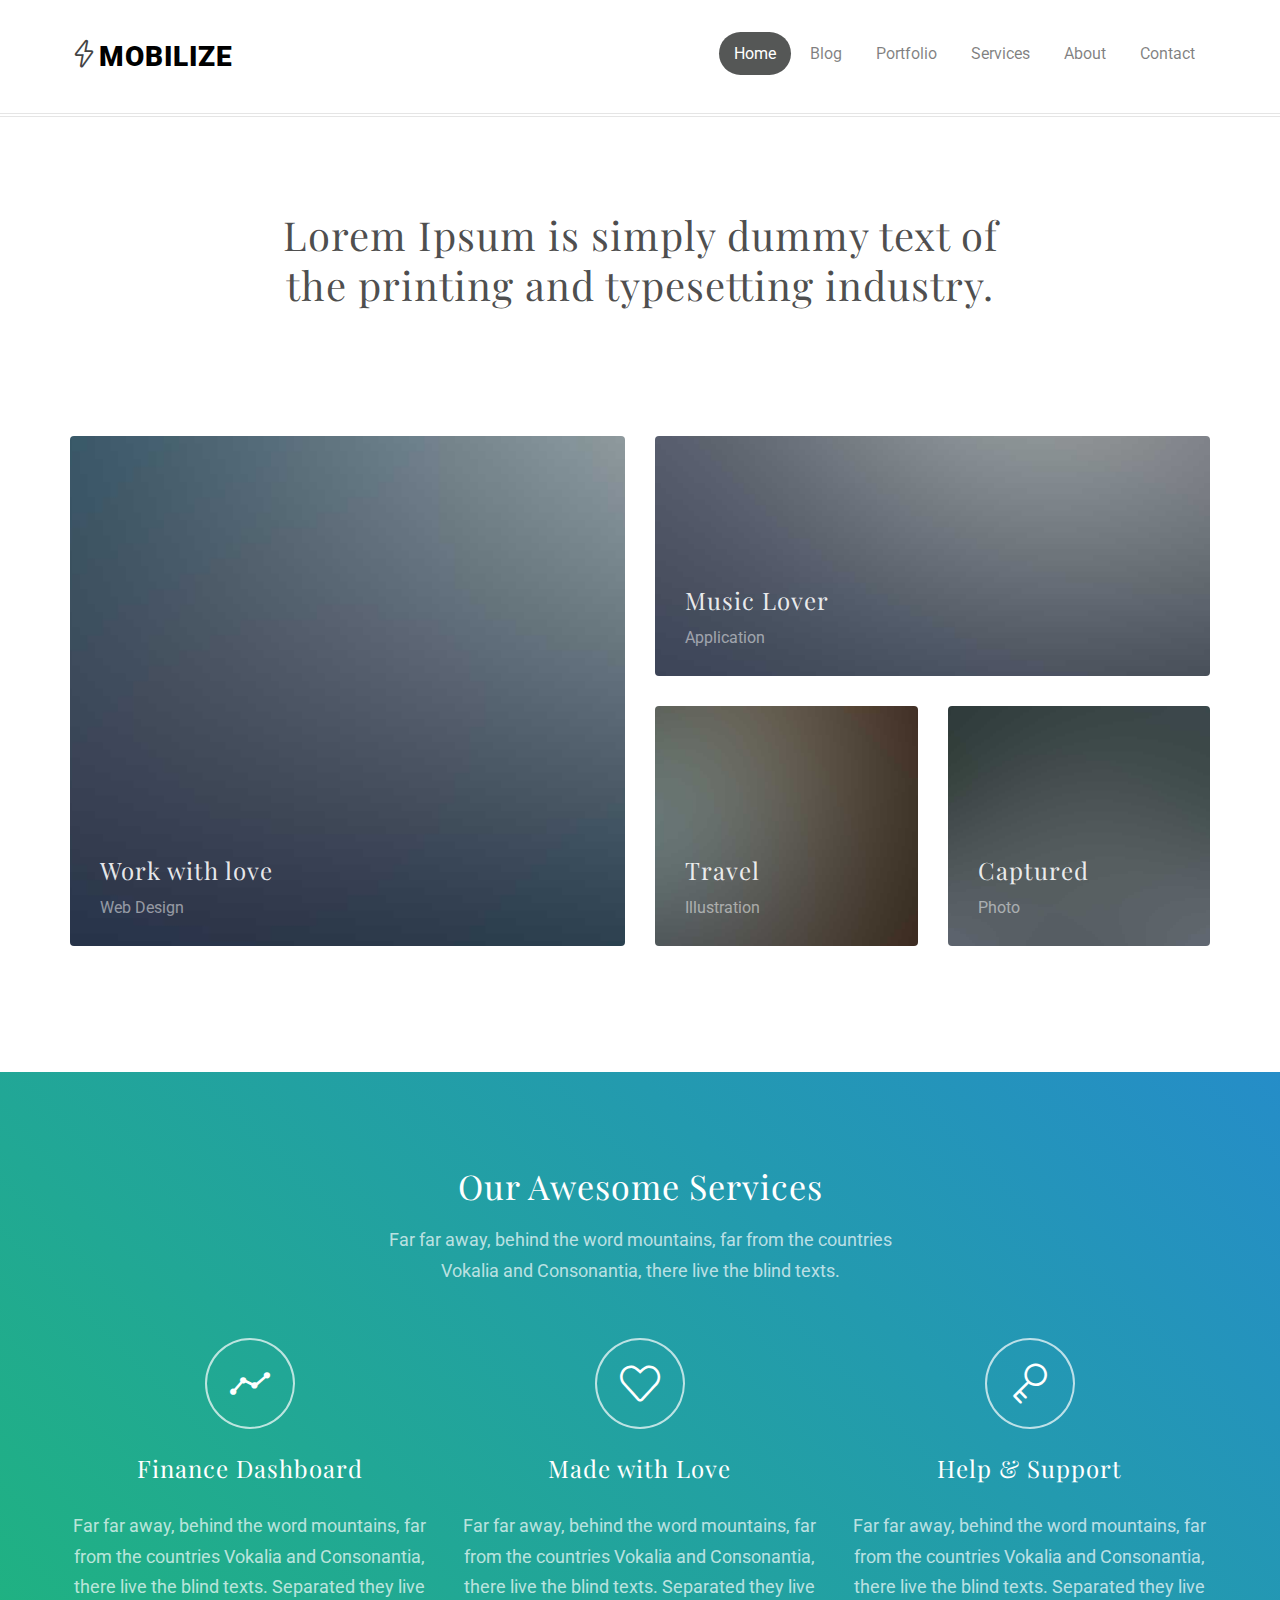
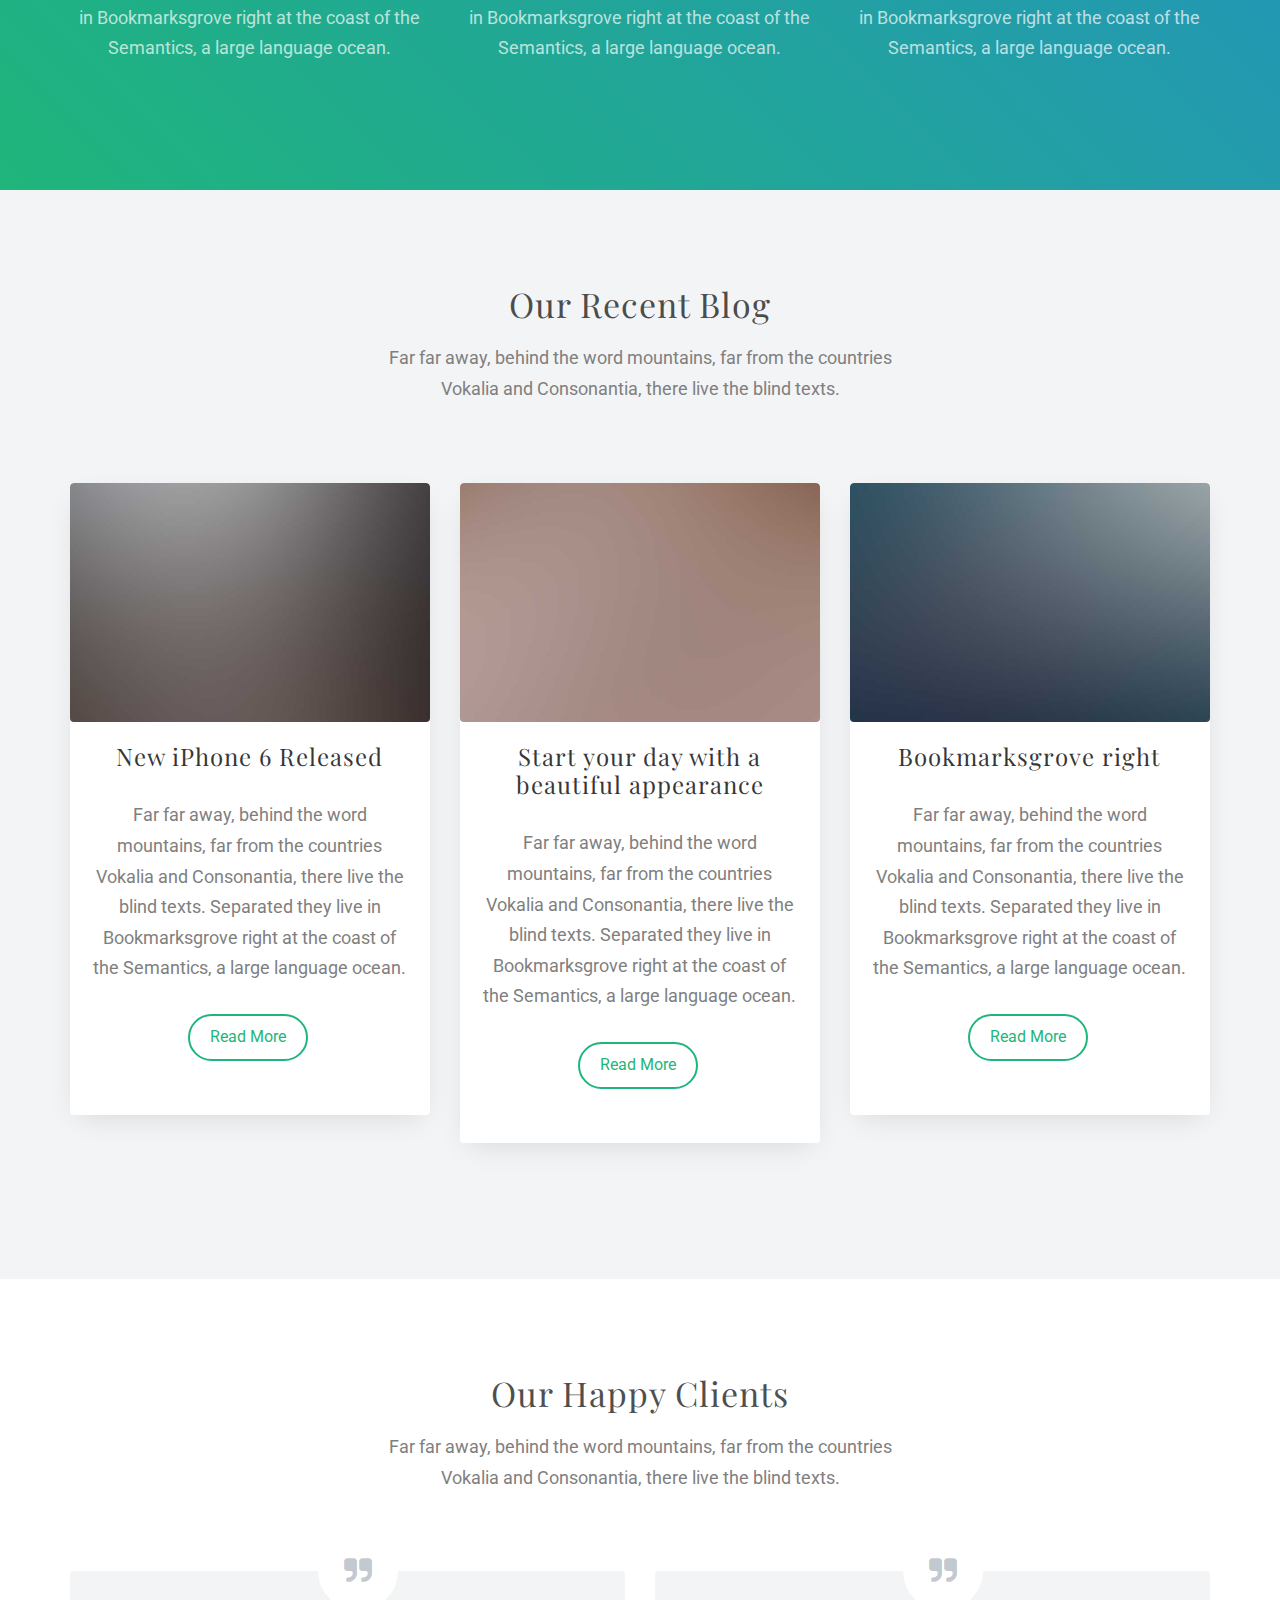
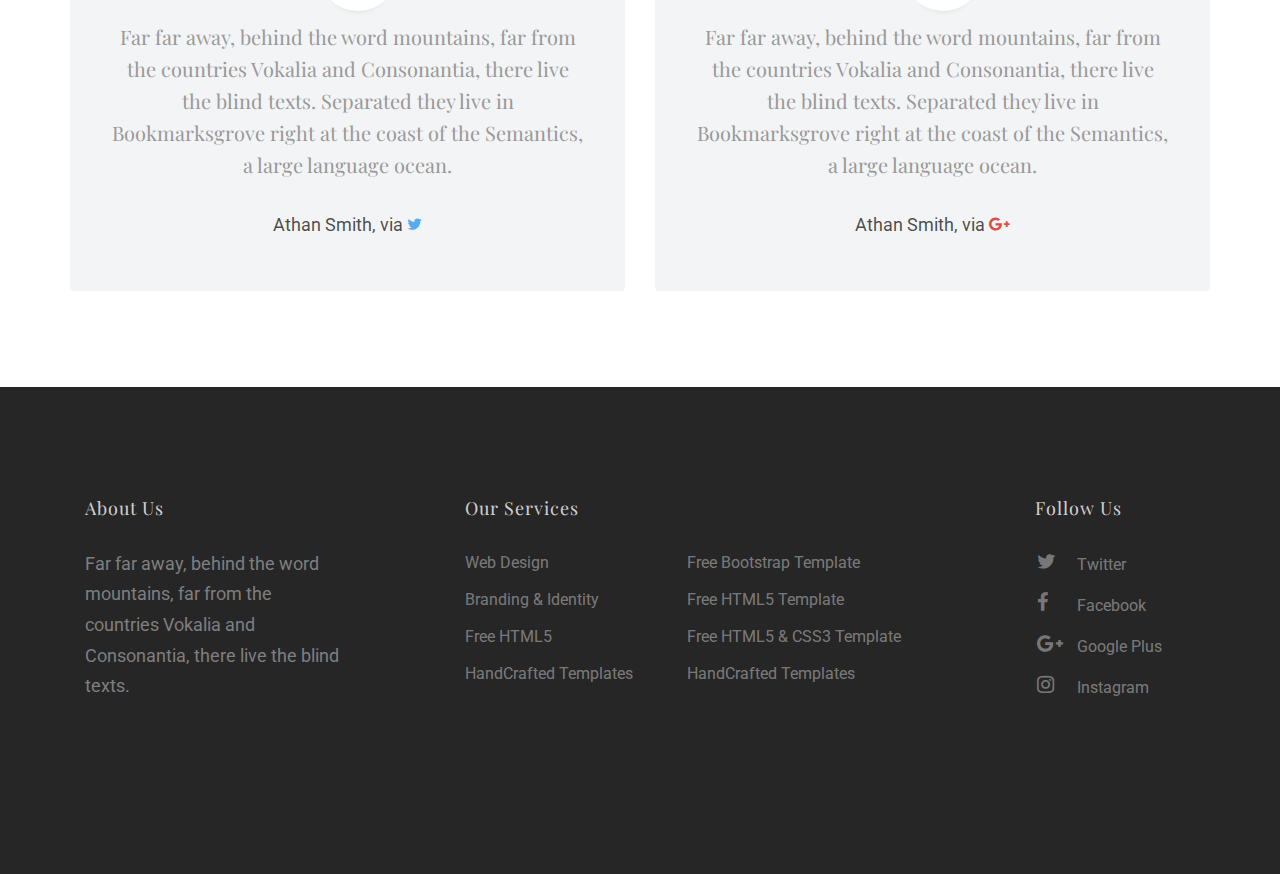
<file: index.html>
<!DOCTYPE html>
<!--[if lt IE 7]>      <html class="no-js lt-ie9 lt-ie8 lt-ie7"> <![endif]-->
<!--[if IE 7]>         <html class="no-js lt-ie9 lt-ie8"> <![endif]-->
<!--[if IE 8]>         <html class="no-js lt-ie9"> <![endif]-->
<!--[if gt IE 8]><!--> <html class="no-js"> <!--<![endif]-->
	<head>
	<meta charset="utf-8">
	<meta http-equiv="X-UA-Compatible" content="IE=edge">
	<title>Mobile - Engenharia</title>
	<meta name="viewport" content="width=device-width, initial-scale=1">
	<meta name="description" content="Free HTML5 Website Template by FreeHTML5.co" />
	<meta name="keywords" content="free html5, free template, free bootstrap, free website template, html5, css3, mobile first, responsive" />
	<meta name="author" content="FreeHTML5.co" />

  <!-- 
	//////////////////////////////////////////////////////

	FREE HTML5 TEMPLATE 
	DESIGNED & DEVELOPED by FreeHTML5.co
		
	Website: 		http://freehtml5.co/
	Email: 			info@freehtml5.co
	Twitter: 		http://twitter.com/fh5co
	Facebook: 		https://www.facebook.com/fh5co

	//////////////////////////////////////////////////////
	 -->

  	<!-- Facebook and Twitter integration -->
	<meta property="og:title" content=""/>
	<meta property="og:image" content=""/>
	<meta property="og:url" content=""/>
	<meta property="og:site_name" content=""/>
	<meta property="og:description" content=""/>
	<meta name="twitter:title" content="" />
	<meta name="twitter:image" content="" />
	<meta name="twitter:url" content="" />
	<meta name="twitter:card" content="" />

	<!-- Place favicon.ico and apple-touch-icon.png in the root directory -->
	<link rel="shortcut icon" href="favicon.ico">

	<link href='https://fonts.googleapis.com/css?family=Roboto:400,100,300,700,900' rel='stylesheet' type='text/css'>

	<link href="https://fonts.googleapis.com/css?family=Playfair+Display:400,700" rel="stylesheet">
	
	<!-- Animate.css -->
	<link rel="stylesheet" href="css/animate.css">
	<!-- Icomoon Icon Fonts-->
	<link rel="stylesheet" href="css/icomoon.css">
	<!-- Simple Line Icons -->
	<link rel="stylesheet" href="css/simple-line-icons.css">
	<!-- Bootstrap  -->
	<link rel="stylesheet" href="css/bootstrap.css">
	<!-- Theme style  -->
	<link rel="stylesheet" href="css/style.css">

	<!-- Modernizr JS -->
	<script src="js/modernizr-2.6.2.min.js"></script>
	<!-- FOR IE9 below -->
	<!--[if lt IE 9]>
	<script src="js/respond.min.js"></script>
	<![endif]-->

	</head>
	<body>
	
	
	<div id="fh5co-page">
	<header id="fh5co-header" role="banner">
		<div class="container">
			<div class="header-inner">
				<h1><i class="sl-icon-energy"></i><a href="index.html">Mobilize</a></h1>
				<nav role="navigation">
					<ul>
						<li><a class="active" href="index.html">Home</a></li>
						<li><a href="blog.html">Blog</a></li>
						<li><a href="portfolio.html">Portfolio</a></li>
						<li><a href="services.html">Services</a></li>
						<li><a href="about.html">About</a></li>
						<li><a href="contact.html">Contact</a></li>
					</ul>
				</nav>
			</div>
		</div>
	</header>
	<div id="fh5co-intro-section">
		<div class="container">
			<div class="row">
				<div class="col-md-8 col-md-offset-2 text-center">
					<h2>Lorem Ipsum is simply dummy text of the printing and typesetting industry.</h2>
				</div>
			</div>
		</div>
	</div>
	<div id="fh5co-featured-section">
		<div class="container">
			<div class="row">
				<div class="col-md-6">
					<a href="#" class="featured-grid" style="background-image: url(images/image_6.jpg);">
						<div class="desc">
							<h3>Work with love</h3>
							<span>Web Design</span>
						</div>
					</a>
				</div>
				<div class="col-md-6">
					<a href="#" class="featured-grid featured-grid-2" style="background-image: url(images/image_2.jpg);">
						<div class="desc">
							<h3>Music Lover</h3>
							<span>Application</span>
						</div>
					</a>
					<div class="row">
						<div class="col-md-6">
							<a href="#" class="featured-grid featured-grid-2" style="background-image: url(images/image_3.jpg);">
								<div class="desc">
									<h3>Travel</h3>
									<span>Illustration</span>
								</div>
							</a>
						</div>
						<div class="col-md-6">
							<a href="#" class="featured-grid featured-grid-2" style="background-image: url(images/image_8.jpg);">
								<div class="desc">
									<h3>Captured</h3>
									<span>Photo</span>
								</div>
							</a>
						</div>
					</div>
				</div>
			</div>
		</div>
	</div>
	<div id="fh5co-services-section">
		<div class="container">
			<div class="row">
				<div class="col-md-6 col-md-offset-3 text-center fh5co-heading">
					<h2>Our Awesome Services</h2>
					<p>Far far away, behind the word mountains, far from the countries Vokalia and Consonantia, there live the blind texts. </p>
				</div>
			</div>
			<div class="row">
				<div class="col-md-4 services-inner text-center">
					<span><i class="sl-icon-graph"></i></span>
					<h3>Finance Dashboard</h3>
					<p>Far far away, behind the word mountains, far from the countries Vokalia and Consonantia, there live the blind texts. Separated they live in Bookmarksgrove right at the coast of the Semantics, a large language ocean.</p>
				</div>
				<div class="col-md-4 services-inner text-center">
					<span><i class="sl-icon-heart"></i></span>
					<h3>Made with Love</h3>
					<p>Far far away, behind the word mountains, far from the countries Vokalia and Consonantia, there live the blind texts. Separated they live in Bookmarksgrove right at the coast of the Semantics, a large language ocean.</p>
				</div>
				<div class="col-md-4 services-inner text-center">
					<span><i class="sl-icon-key"></i></span>
					<h3>Help &amp; Support</h3>
					<p>Far far away, behind the word mountains, far from the countries Vokalia and Consonantia, there live the blind texts. Separated they live in Bookmarksgrove right at the coast of the Semantics, a large language ocean.</p>
				</div>

			</div>
		</div>
	</div>
	<div id="fh5co-blog-section" class="fh5co-grey-bg-section">
		<div class="container">
			<div class="row">
				<div class="col-md-6 col-md-offset-3 text-center fh5co-heading">
					<h2>Our Recent Blog</h2>
					<p>Far far away, behind the word mountains, far from the countries Vokalia and Consonantia, there live the blind texts. </p>
				</div>
			</div>
			<div class="row">
				<div class="col-md-4 text-center">
					<div class="blog-inner">
						<a href="#"><img class="img-responsive" src="images/image_4.jpg" alt="Blog"></a>
						<div class="desc">
							<h3><a href="#">New iPhone 6 Released</a></h3>
							<p>Far far away, behind the word mountains, far from the countries Vokalia and Consonantia, there live the blind texts. Separated they live in Bookmarksgrove right at the coast of the Semantics, a large language ocean.</p>
							<p><a href="#" class="btn btn-primary btn-outline with-arrow">Read More<i class="icon-arrow-right"></i></a></p>
						</div>
					</div>
				</div>
				<div class="col-md-4 text-center">
					<div class="blog-inner">
						<a href="#"><img class="img-responsive" src="images/image_5.jpg" alt="Blog"></a>
						<div class="desc">
							<h3><a href="#">Start your day with a beautiful appearance</a></h3>
							<p>Far far away, behind the word mountains, far from the countries Vokalia and Consonantia, there live the blind texts. Separated they live in Bookmarksgrove right at the coast of the Semantics, a large language ocean.</p>
							<p><a href="#" class="btn btn-primary btn-outline with-arrow">Read More<i class="icon-arrow-right"></i></a></p>
						</div>
					</div>
				</div>
				<div class="col-md-4 text-center">
					<div class="blog-inner">
						<a href="#"><img class="img-responsive" src="images/image_6.jpg" alt="Blog"></a>
						<div class="desc">
							<h3><a href="#">Bookmarksgrove right</a></h3>
							<p>Far far away, behind the word mountains, far from the countries Vokalia and Consonantia, there live the blind texts. Separated they live in Bookmarksgrove right at the coast of the Semantics, a large language ocean.</p>
							<p><a href="#" class="btn btn-primary btn-outline with-arrow">Read More<i class="icon-arrow-right"></i></a></p>
						</div>
					</div>
				</div>
			</div>
		</div>
	</div>
	<div id="fh5co-client-section">
		<div class="container">
			<div class="row">
				<div class="col-md-6 col-md-offset-3 text-center fh5co-heading">
					<h2>Our Happy Clients</h2>
					<p>Far far away, behind the word mountains, far from the countries Vokalia and Consonantia, there live the blind texts. </p>
				</div>
			</div>
			<div class="row">
				<div class="col-md-6 text-center">
					<div class="testimony">
						<span class="quote"><i class="icon-quote-right"></i></span>
						<blockquote>
							<p>Far far away, behind the word mountains, far from the countries Vokalia and Consonantia, there live the blind texts. Separated they live in Bookmarksgrove right at the coast of the Semantics, a large language ocean.</p>
							<span>Athan Smith, via <a href="#" class="icon-twitter twitter-color"></a></span>
						</blockquote>
					</div>
				</div>
				<div class="col-md-6 text-center">
					<div class="testimony">
						<span class="quote"><i class="icon-quote-right"></i></span>
						<blockquote>
							<p>Far far away, behind the word mountains, far from the countries Vokalia and Consonantia, there live the blind texts. Separated they live in Bookmarksgrove right at the coast of the Semantics, a large language ocean.</p>
							<span>Athan Smith, via <a href="#" class="icon-google-plus googleplus-color"></a></span>
						</blockquote>
					</div>
				</div>
			</div>
		</div>
	</div>
	
	<footer id="fh5co-footer" role="contentinfo">
	
		<div class="container">
			<div class="col-md-3 col-sm-12 col-sm-push-0 col-xs-12 col-xs-push-0">
				<h3>About Us</h3>
				<p>Far far away, behind the word mountains, far from the countries Vokalia and Consonantia, there live the blind texts. </p>
			</div>
			<div class="col-md-6 col-md-push-1 col-sm-12 col-sm-push-0 col-xs-12 col-xs-push-0">
				<h3>Our Services</h3>
				<ul class="float">
					<li><a href="#">Web Design</a></li>
					<li><a href="#">Branding &amp; Identity</a></li>
					<li><a href="#">Free HTML5</a></li>
					<li><a href="#">HandCrafted Templates</a></li>
				</ul>
				<ul class="float">
					<li><a href="#">Free Bootstrap Template</a></li>
					<li><a href="#">Free HTML5 Template</a></li>
					<li><a href="#">Free HTML5 &amp; CSS3 Template</a></li>
					<li><a href="#">HandCrafted Templates</a></li>
				</ul>

			</div>

			<div class="col-md-2 col-md-push-1 col-sm-12 col-sm-push-0 col-xs-12 col-xs-push-0">
				<h3>Follow Us</h3>
				<ul class="fh5co-social">
					<li><a href="#"><i class="icon-twitter"></i> Twitter</a></li>
					<li><a href="#"><i class="icon-facebook"></i> Facebook</a></li>
					<li><a href="#"><i class="icon-google-plus"></i> Google Plus</a></li>
					<li><a href="#"><i class="icon-instagram"></i> Instagram</a></li>
				</ul>
			</div>
		
		</div>
	</footer>
	</div>
	
	
	<!-- jQuery -->
	<script src="js/jquery.min.js"></script>
	<!-- jQuery Easing -->
	<script src="js/jquery.easing.1.3.js"></script>
	<!-- Bootstrap -->
	<script src="js/bootstrap.min.js"></script>
	<!-- Waypoints -->
	<script src="js/jquery.waypoints.min.js"></script>
	<!-- MAIN JS -->
	<script src="js/main.js"></script>

	</body>
</html>
</file>
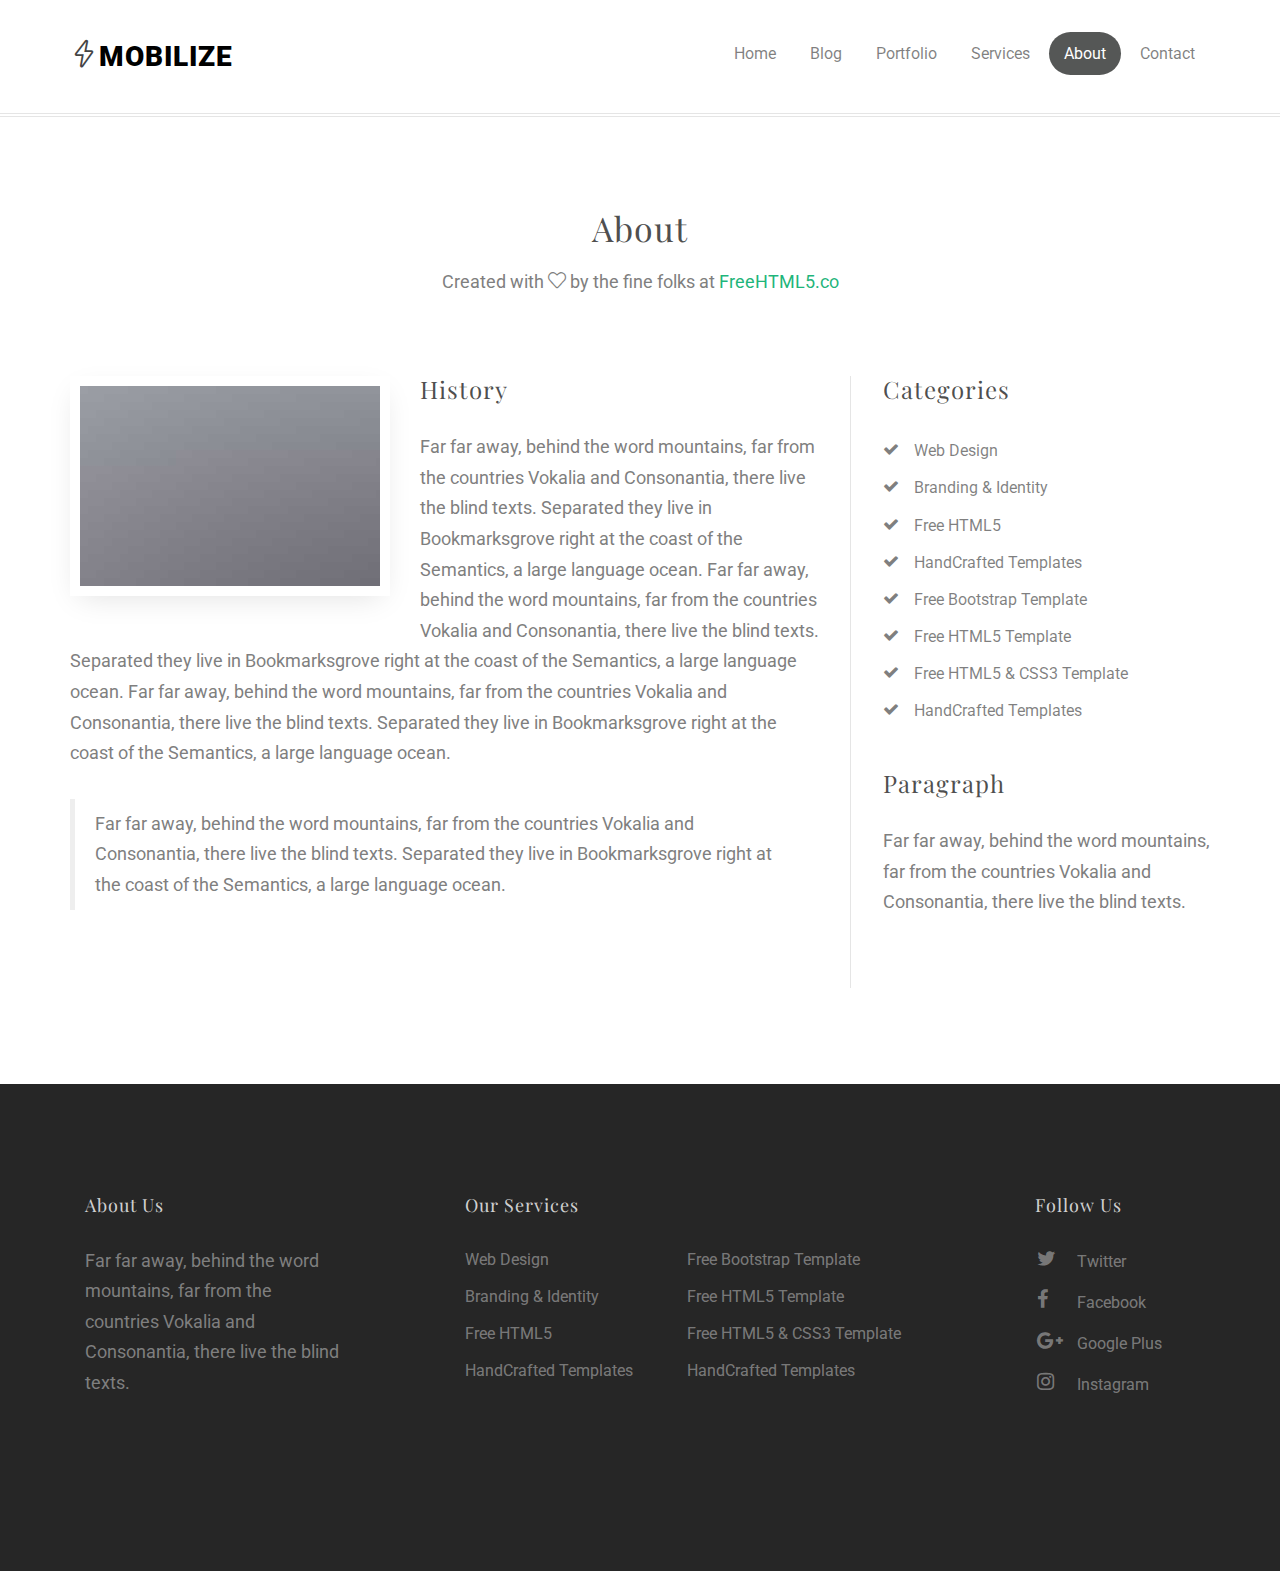
<file: about.html>
<!DOCTYPE html>
<!--[if lt IE 7]>      <html class="no-js lt-ie9 lt-ie8 lt-ie7"> <![endif]-->
<!--[if IE 7]>         <html class="no-js lt-ie9 lt-ie8"> <![endif]-->
<!--[if IE 8]>         <html class="no-js lt-ie9"> <![endif]-->
<!--[if gt IE 8]><!--> <html class="no-js"> <!--<![endif]-->
	<head>
	<meta charset="utf-8">
	<meta http-equiv="X-UA-Compatible" content="IE=edge">
	<title>Mobile - Engenharia</title>
	<meta name="viewport" content="width=device-width, initial-scale=1">
	<meta name="description" content="Free HTML5 Website Template by FreeHTML5.co" />
	<meta name="keywords" content="free html5, free template, free bootstrap, free website template, html5, css3, mobile first, responsive" />
	<meta name="author" content="FreeHTML5.co" />

  <!-- 
	//////////////////////////////////////////////////////

	FREE HTML5 TEMPLATE 
	DESIGNED & DEVELOPED by FreeHTML5.co
		
	Website: 		http://freehtml5.co/
	Email: 			info@freehtml5.co
	Twitter: 		http://twitter.com/fh5co
	Facebook: 		https://www.facebook.com/fh5co

	//////////////////////////////////////////////////////
	 -->

  	<!-- Facebook and Twitter integration -->
	<meta property="og:title" content=""/>
	<meta property="og:image" content=""/>
	<meta property="og:url" content=""/>
	<meta property="og:site_name" content=""/>
	<meta property="og:description" content=""/>
	<meta name="twitter:title" content="" />
	<meta name="twitter:image" content="" />
	<meta name="twitter:url" content="" />
	<meta name="twitter:card" content="" />

	<!-- Place favicon.ico and apple-touch-icon.png in the root directory -->
	<link rel="shortcut icon" href="favicon.ico">

	<link href='https://fonts.googleapis.com/css?family=Roboto:400,100,300,700,900' rel='stylesheet' type='text/css'>

	<link href="https://fonts.googleapis.com/css?family=Playfair+Display:400,700" rel="stylesheet">
	
	<!-- Animate.css -->
	<link rel="stylesheet" href="css/animate.css">
	<!-- Icomoon Icon Fonts-->
	<link rel="stylesheet" href="css/icomoon.css">
	<!-- Simple Line Icons -->
	<link rel="stylesheet" href="css/simple-line-icons.css">
	<!-- Bootstrap  -->
	<link rel="stylesheet" href="css/bootstrap.css">
	<!-- Theme style  -->
	<link rel="stylesheet" href="css/style.css">

	<!-- Modernizr JS -->
	<script src="js/modernizr-2.6.2.min.js"></script>
	<!-- FOR IE9 below -->
	<!--[if lt IE 9]>
	<script src="js/respond.min.js"></script>
	<![endif]-->

	</head>
	<body>
	
	
	<div id="fh5co-page">
	<header id="fh5co-header" role="banner">
		<div class="container">
			<div class="header-inner">
				<h1><i class="sl-icon-energy"></i><a href="index.html">Mobilize</a></h1>
				<nav role="navigation">
					<ul>
						<li><a href="index.html">Home</a></li>
						<li><a href="blog.html">Blog</a></li>
						<li><a href="portfolio.html">Portfolio</a></li>
						<li><a href="services.html">Services</a></li>
						<li><a class="active" href="about.html">About</a></li>
						<li><a href="contact.html">Contact</a></li>
					</ul>
				</nav>
			</div>
		</div>
	</header>
	<div id="fh5co-about-section">
		<div class="container">
			<div class="row">
				<div class="col-md-6 col-md-offset-3 text-center fh5co-heading">
					<h2>About</h2>
					<p><span>Created with <i class="sl-icon-heart"></i> by the fine folks at <a href="http://freehtml5.co">FreeHTML5.co</a></span></p>
				</div>
			</div>
			<div class="row">
				<div class="col-md-8">
					<div class="row">
						<div class="col-md-12">
							<div class="about-inner">
								<img class="img-responsive" src="images/image_about.jpg" alt="About">
								<h3>History</h3>
								<p>Far far away, behind the word mountains, far from the countries Vokalia and Consonantia, there live the blind texts. Separated they live in Bookmarksgrove right at the coast of the Semantics, a large language ocean. Far far away, behind the word mountains, far from the countries Vokalia and Consonantia, there live the blind texts. Separated they live in Bookmarksgrove right at the coast of the Semantics, a large language ocean. Far far away, behind the word mountains, far from the countries Vokalia and Consonantia, there live the blind texts. Separated they live in Bookmarksgrove right at the coast of the Semantics, a large language ocean.</p>
								<blockquote>
									<p>Far far away, behind the word mountains, far from the countries Vokalia and Consonantia, there live the blind texts. Separated they live in Bookmarksgrove right at the coast of the Semantics, a large language ocean.</p>
								</blockquote>
							</div>
						</div>
					</div>
				</div>
				<div class="col-md-4">
					<aside class="sidebar">
						<div class="row">
							<div class="col-md-12 side">
								<h3>Categories</h3>
								<ul>
									<li><i class="icon-check"></i><a href="#">Web Design</a></li>
									<li><i class="icon-check"></i><a href="#">Branding &amp; Identity</a></li>
									<li><i class="icon-check"></i><a href="#">Free HTML5</a></li>
									<li><i class="icon-check"></i><a href="#">HandCrafted Templates</a></li>
									<li><i class="icon-check"></i><a href="#">Free Bootstrap Template</a></li>
									<li><i class="icon-check"></i><a href="#">Free HTML5 Template</a></li>
									<li><i class="icon-check"></i><a href="#">Free HTML5 &amp; CSS3 Template</a></li>
									<li><i class="icon-check"></i><a href="#">HandCrafted Templates</a></li>
								</ul>
							</div>
							<div class="col-md-12 side">
								<h3>Paragraph</h3>
								<p>Far far away, behind the word mountains, far from the countries Vokalia and Consonantia, there live the blind texts.</p>
							</div>
						</div>
					</aside>
				</div>
			</div>
		</div>
	</div>
	
	<footer id="fh5co-footer" role="contentinfo">
	
		<div class="container">
			<div class="col-md-3 col-sm-12 col-sm-push-0 col-xs-12 col-xs-push-0">
				<h3>About Us</h3>
				<p>Far far away, behind the word mountains, far from the countries Vokalia and Consonantia, there live the blind texts. </p>
			</div>
			<div class="col-md-6 col-md-push-1 col-sm-12 col-sm-push-0 col-xs-12 col-xs-push-0">
				<h3>Our Services</h3>
				<ul class="float">
					<li><a href="#">Web Design</a></li>
					<li><a href="#">Branding &amp; Identity</a></li>
					<li><a href="#">Free HTML5</a></li>
					<li><a href="#">HandCrafted Templates</a></li>
				</ul>
				<ul class="float">
					<li><a href="#">Free Bootstrap Template</a></li>
					<li><a href="#">Free HTML5 Template</a></li>
					<li><a href="#">Free HTML5 &amp; CSS3 Template</a></li>
					<li><a href="#">HandCrafted Templates</a></li>
				</ul>

			</div>

			<div class="col-md-2 col-md-push-1 col-sm-12 col-sm-push-0 col-xs-12 col-xs-push-0">
				<h3>Follow Us</h3>
				<ul class="fh5co-social">
					<li><a href="#"><i class="icon-twitter"></i> Twitter</a></li>
					<li><a href="#"><i class="icon-facebook"></i> Facebook</a></li>
					<li><a href="#"><i class="icon-google-plus"></i> Google Plus</a></li>
					<li><a href="#"><i class="icon-instagram"></i> Instagram</a></li>
				</ul>
			</div>
			
		</div>
	</footer>
	</div>
	
	
	<!-- jQuery -->
	<script src="js/jquery.min.js"></script>
	<!-- jQuery Easing -->
	<script src="js/jquery.easing.1.3.js"></script>
	<!-- Bootstrap -->
	<script src="js/bootstrap.min.js"></script>
	<!-- Waypoints -->
	<script src="js/jquery.waypoints.min.js"></script>
	<!-- MAIN JS -->
	<script src="js/main.js"></script>

	</body>
</html>
</file>
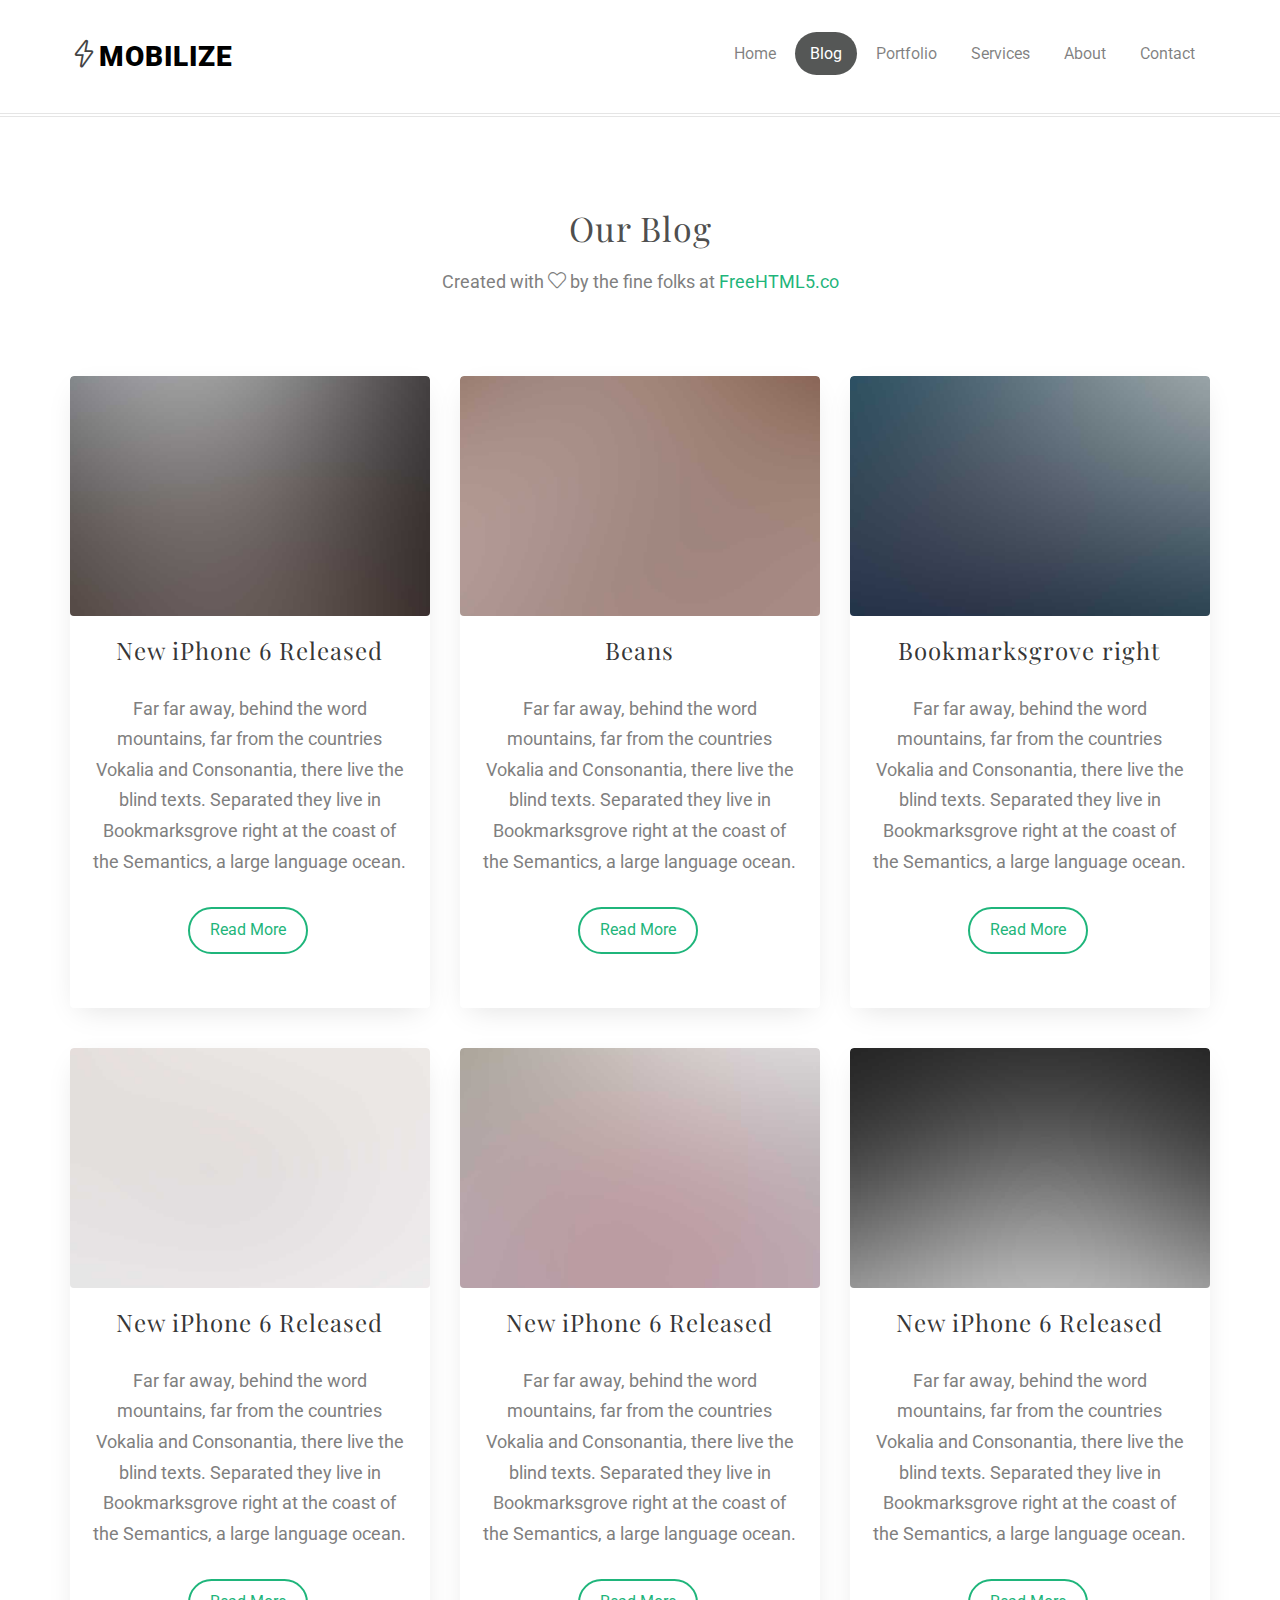
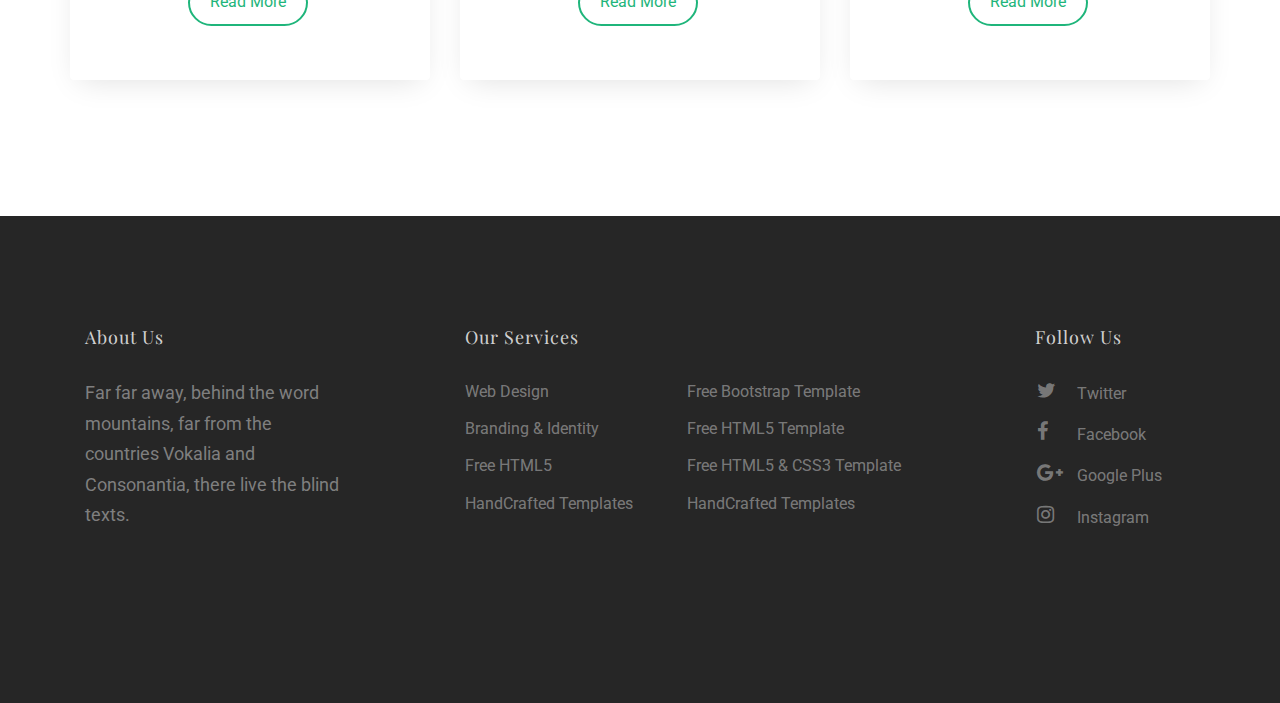
<file: blog.html>
<!DOCTYPE html>
<!--[if lt IE 7]>      <html class="no-js lt-ie9 lt-ie8 lt-ie7"> <![endif]-->
<!--[if IE 7]>         <html class="no-js lt-ie9 lt-ie8"> <![endif]-->
<!--[if IE 8]>         <html class="no-js lt-ie9"> <![endif]-->
<!--[if gt IE 8]><!--> <html class="no-js"> <!--<![endif]-->
	<head>
	<meta charset="utf-8">
	<meta http-equiv="X-UA-Compatible" content="IE=edge">
	<title>Mobile - Engenharia</title>
	<meta name="viewport" content="width=device-width, initial-scale=1">
	<meta name="description" content="Free HTML5 Website Template by FreeHTML5.co" />
	<meta name="keywords" content="free html5, free template, free bootstrap, free website template, html5, css3, mobile first, responsive" />
	<meta name="author" content="FreeHTML5.co" />

  <!-- 
	//////////////////////////////////////////////////////

	FREE HTML5 TEMPLATE 
	DESIGNED & DEVELOPED by FreeHTML5.co
		
	Website: 		http://freehtml5.co/
	Email: 			info@freehtml5.co
	Twitter: 		http://twitter.com/fh5co
	Facebook: 		https://www.facebook.com/fh5co

	//////////////////////////////////////////////////////
	 -->

  	<!-- Facebook and Twitter integration -->
	<meta property="og:title" content=""/>
	<meta property="og:image" content=""/>
	<meta property="og:url" content=""/>
	<meta property="og:site_name" content=""/>
	<meta property="og:description" content=""/>
	<meta name="twitter:title" content="" />
	<meta name="twitter:image" content="" />
	<meta name="twitter:url" content="" />
	<meta name="twitter:card" content="" />

	<!-- Place favicon.ico and apple-touch-icon.png in the root directory -->
	<link rel="shortcut icon" href="favicon.ico">

	<link href='https://fonts.googleapis.com/css?family=Roboto:400,100,300,700,900' rel='stylesheet' type='text/css'>

	<link href="https://fonts.googleapis.com/css?family=Playfair+Display:400,700" rel="stylesheet">
	
	<!-- Animate.css -->
	<link rel="stylesheet" href="css/animate.css">
	<!-- Icomoon Icon Fonts-->
	<link rel="stylesheet" href="css/icomoon.css">
	<!-- Simple Line Icons -->
	<link rel="stylesheet" href="css/simple-line-icons.css">
	<!-- Bootstrap  -->
	<link rel="stylesheet" href="css/bootstrap.css">
	<!-- Theme style  -->
	<link rel="stylesheet" href="css/style.css">

	<!-- Modernizr JS -->
	<script src="js/modernizr-2.6.2.min.js"></script>
	<!-- FOR IE9 below -->
	<!--[if lt IE 9]>
	<script src="js/respond.min.js"></script>
	<![endif]-->

	</head>
	<body>
	
	
	<div id="fh5co-page">
	<header id="fh5co-header" role="banner">
		<div class="container">
			<div class="header-inner">
				<h1><i class="sl-icon-energy"></i><a href="index.html">Mobilize</a></h1>
				<nav role="navigation">
					<ul>
						<li><a href="index.html">Home</a></li>
						<li><a class="active" href="blog.html">Blog</a></li>
						<li><a href="portfolio.html">Portfolio</a></li>
						<li><a href="services.html">Services</a></li>
						<li><a href="about.html">About</a></li>
						<li><a href="contact.html">Contact</a></li>
					</ul>
				</nav>
			</div>
		</div>
	</header>
	<div id="fh5co-blog-section">
		<div class="container">
			<div class="row">
				<div class="col-md-6 col-md-offset-3 text-center fh5co-heading">
					<h2>Our Blog</h2>
					<p><span>Created with <i class="sl-icon-heart"></i> by the fine folks at <a href="http://freehtml5.co">FreeHTML5.co</a></span></p>
				</div>
			</div>
			<div class="row">
				<div class="col-md-4 text-center">
					<div class="blog-inner">
						<a href="#"><img class="img-responsive" src="images/image_4.jpg" alt="Blog"></a>
						<div class="desc">
							<h3><a href="#">New iPhone 6 Released</a></h3>
							<p>Far far away, behind the word mountains, far from the countries Vokalia and Consonantia, there live the blind texts. Separated they live in Bookmarksgrove right at the coast of the Semantics, a large language ocean.</p>
							<p><a href="#" class="btn btn-primary btn-outline with-arrow">Read More<i class="icon-arrow-right"></i></a></p>
						</div>
					</div>
					<div class="row">
						<div class="col-md-12">
							<div class="blog-inner">
								<a href="#"><img class="img-responsive" src="images/image_7.jpg" alt="Blog"></a>
								<div class="desc">
									<h3><a href="#">New iPhone 6 Released</a></h3>
									<p>Far far away, behind the word mountains, far from the countries Vokalia and Consonantia, there live the blind texts. Separated they live in Bookmarksgrove right at the coast of the Semantics, a large language ocean.</p>
									<p><a href="#" class="btn btn-primary btn-outline with-arrow">Read More<i class="icon-arrow-right"></i></a></p>
								</div>
							</div>
						</div>
					</div>
				</div>
				<div class="col-md-4 text-center">
					<div class="blog-inner">
						<a href="#"><img class="img-responsive" src="images/image_5.jpg" alt="Blog"></a>
						<div class="desc">
							<h3><a href="#">Beans</a></h3>
							<p>Far far away, behind the word mountains, far from the countries Vokalia and Consonantia, there live the blind texts. Separated they live in Bookmarksgrove right at the coast of the Semantics, a large language ocean.</p>
							<p><a href="#" class="btn btn-primary btn-outline with-arrow">Read More<i class="icon-arrow-right"></i></a></p>
						</div>
					</div>
					<div class="row">
						<div class="col-md-12">
							<div class="blog-inner">
								<a href="#"><img class="img-responsive" src="images/image_9.jpg" alt="Blog"></a>
								<div class="desc">
									<h3><a href="#">New iPhone 6 Released</a></h3>
									<p>Far far away, behind the word mountains, far from the countries Vokalia and Consonantia, there live the blind texts. Separated they live in Bookmarksgrove right at the coast of the Semantics, a large language ocean.</p>
									<p><a href="#" class="btn btn-primary btn-outline with-arrow">Read More<i class="icon-arrow-right"></i></a></p>
								</div>
							</div>
						</div>
					</div>
				</div>
				<div class="col-md-4 text-center">
					<div class="blog-inner">
						<a href="#"><img class="img-responsive" src="images/image_6.jpg" alt="Blog"></a>
						<div class="desc">
							<h3><a href="#">Bookmarksgrove right</a></h3>
							<p>Far far away, behind the word mountains, far from the countries Vokalia and Consonantia, there live the blind texts. Separated they live in Bookmarksgrove right at the coast of the Semantics, a large language ocean.</p>
							<p><a href="#" class="btn btn-primary btn-outline with-arrow">Read More<i class="icon-arrow-right"></i></a></p>
						</div>
					</div>
					<div class="row">
						<div class="col-md-12">
							<div class="blog-inner">
								<a href="#"><img class="img-responsive" src="images/image_10.jpg" alt="Blog"></a>
								<div class="desc">
									<h3><a href="#">New iPhone 6 Released</a></h3>
									<p>Far far away, behind the word mountains, far from the countries Vokalia and Consonantia, there live the blind texts. Separated they live in Bookmarksgrove right at the coast of the Semantics, a large language ocean.</p>
									<p><a href="#" class="btn btn-primary btn-outline with-arrow">Read More<i class="icon-arrow-right"></i></a></p>
								</div>
							</div>
						</div>
					</div>
				</div>
			</div>
		</div>
	</div>
	
	<footer id="fh5co-footer" role="contentinfo">
	
		<div class="container">
			<div class="col-md-3 col-sm-12 col-sm-push-0 col-xs-12 col-xs-push-0">
				<h3>About Us</h3>
				<p>Far far away, behind the word mountains, far from the countries Vokalia and Consonantia, there live the blind texts. </p>
			</div>
			<div class="col-md-6 col-md-push-1 col-sm-12 col-sm-push-0 col-xs-12 col-xs-push-0">
				<h3>Our Services</h3>
				<ul class="float">
					<li><a href="#">Web Design</a></li>
					<li><a href="#">Branding &amp; Identity</a></li>
					<li><a href="#">Free HTML5</a></li>
					<li><a href="#">HandCrafted Templates</a></li>
				</ul>
				<ul class="float">
					<li><a href="#">Free Bootstrap Template</a></li>
					<li><a href="#">Free HTML5 Template</a></li>
					<li><a href="#">Free HTML5 &amp; CSS3 Template</a></li>
					<li><a href="#">HandCrafted Templates</a></li>
				</ul>

			</div>

			<div class="col-md-2 col-md-push-1 col-sm-12 col-sm-push-0 col-xs-12 col-xs-push-0">
				<h3>Follow Us</h3>
				<ul class="fh5co-social">
					<li><a href="#"><i class="icon-twitter"></i> Twitter</a></li>
					<li><a href="#"><i class="icon-facebook"></i> Facebook</a></li>
					<li><a href="#"><i class="icon-google-plus"></i> Google Plus</a></li>
					<li><a href="#"><i class="icon-instagram"></i> Instagram</a></li>
				</ul>
			</div>
			

		</div>
	</footer>
	</div>
	
	
	<!-- jQuery -->
	<script src="js/jquery.min.js"></script>
	<!-- jQuery Easing -->
	<script src="js/jquery.easing.1.3.js"></script>
	<!-- Bootstrap -->
	<script src="js/bootstrap.min.js"></script>
	<!-- Waypoints -->
	<script src="js/jquery.waypoints.min.js"></script>
	<!-- MAIN JS -->
	<script src="js/main.js"></script>

	</body>
</html>
</file>
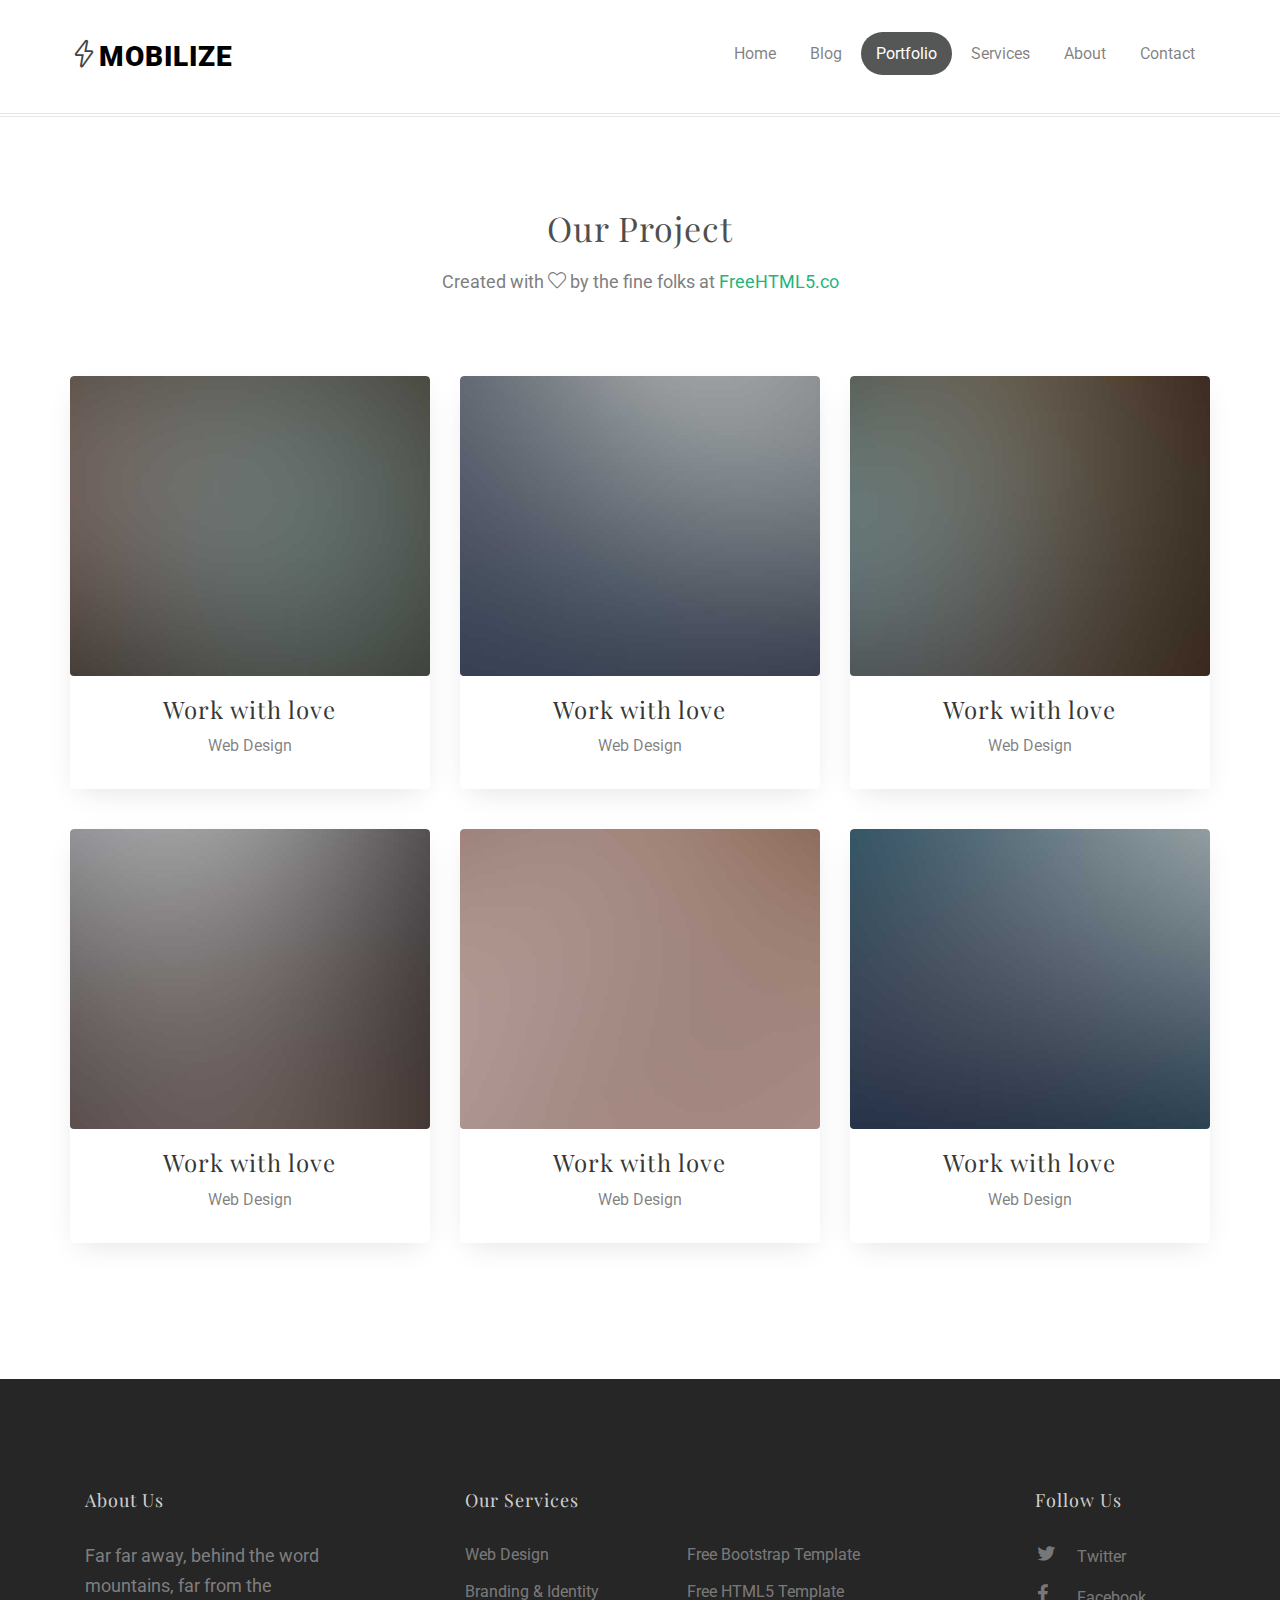
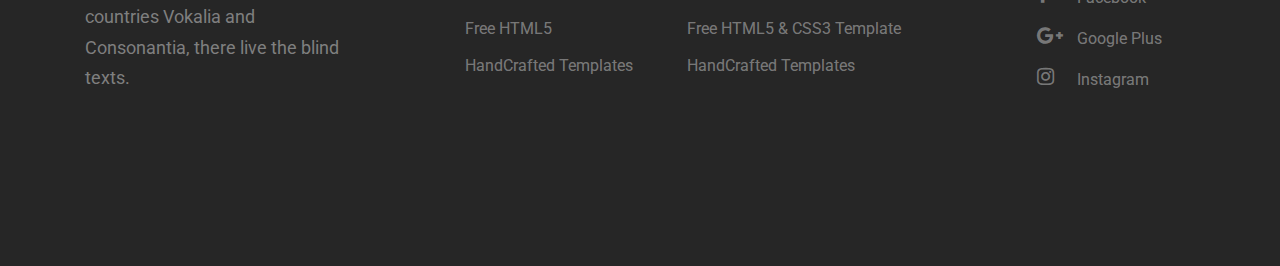
<file: portfolio.html>
<!DOCTYPE html>
<!--[if lt IE 7]>      <html class="no-js lt-ie9 lt-ie8 lt-ie7"> <![endif]-->
<!--[if IE 7]>         <html class="no-js lt-ie9 lt-ie8"> <![endif]-->
<!--[if IE 8]>         <html class="no-js lt-ie9"> <![endif]-->
<!--[if gt IE 8]><!--> <html class="no-js"> <!--<![endif]-->
	<head>
	<meta charset="utf-8">
	<meta http-equiv="X-UA-Compatible" content="IE=edge">
	<title>Mobile - Engenharia</title>
	<meta name="viewport" content="width=device-width, initial-scale=1">
	<meta name="description" content="Free HTML5 Website Template by FreeHTML5.co" />
	<meta name="keywords" content="free html5, free template, free bootstrap, free website template, html5, css3, mobile first, responsive" />
	<meta name="author" content="FreeHTML5.co" />

  <!-- 
	//////////////////////////////////////////////////////

	FREE HTML5 TEMPLATE 
	DESIGNED & DEVELOPED by FreeHTML5.co
		
	Website: 		http://freehtml5.co/
	Email: 			info@freehtml5.co
	Twitter: 		http://twitter.com/fh5co
	Facebook: 		https://www.facebook.com/fh5co

	//////////////////////////////////////////////////////
	 -->

  	<!-- Facebook and Twitter integration -->
	<meta property="og:title" content=""/>
	<meta property="og:image" content=""/>
	<meta property="og:url" content=""/>
	<meta property="og:site_name" content=""/>
	<meta property="og:description" content=""/>
	<meta name="twitter:title" content="" />
	<meta name="twitter:image" content="" />
	<meta name="twitter:url" content="" />
	<meta name="twitter:card" content="" />

	<!-- Place favicon.ico and apple-touch-icon.png in the root directory -->
	<link rel="shortcut icon" href="favicon.ico">

	<link href='https://fonts.googleapis.com/css?family=Roboto:400,100,300,700,900' rel='stylesheet' type='text/css'>

	<link href="https://fonts.googleapis.com/css?family=Playfair+Display:400,700" rel="stylesheet">
	
	<!-- Animate.css -->
	<link rel="stylesheet" href="css/animate.css">
	<!-- Icomoon Icon Fonts-->
	<link rel="stylesheet" href="css/icomoon.css">
	<!-- Simple Line Icons -->
	<link rel="stylesheet" href="css/simple-line-icons.css">
	<!-- Bootstrap  -->
	<link rel="stylesheet" href="css/bootstrap.css">
	<!-- Theme style  -->
	<link rel="stylesheet" href="css/style.css">

	<!-- Modernizr JS -->
	<script src="js/modernizr-2.6.2.min.js"></script>
	<!-- FOR IE9 below -->
	<!--[if lt IE 9]>
	<script src="js/respond.min.js"></script>
	<![endif]-->

	</head>
	<body>
	
	
	<div id="fh5co-page">
	<header id="fh5co-header" role="banner">
		<div class="container">
			<div class="header-inner">
				<h1><i class="sl-icon-energy"></i><a href="index.html">Mobilize</a></h1>
				<nav role="navigation">
					<ul>
						<li><a href="index.html">Home</a></li>
						<li><a href="blog.html">Blog</a></li>
						<li><a class="active" href="portfolio.html">Portfolio</a></li>
						<li><a href="services.html">Services</a></li>
						<li><a href="about.html">About</a></li>
						<li><a href="contact.html">Contact</a></li>
					</ul>
				</nav>
			</div>
		</div>
	</header>
	<div id="fh5co-work-section">
		<div class="container">
			<div class="row">
				<div class="col-md-6 col-md-offset-3 text-center fh5co-heading">
					<h2>Our Project</h2>
					<p><span>Created with <i class="sl-icon-heart"></i> by the fine folks at <a href="http://freehtml5.co">FreeHTML5.co</a></span></p>
				</div>
			</div>
			<div class="row">
				<div class="col-md-4 text-center">
					<div class="work-inner">
						<a href="#" class="work-grid" style="background-image: url(images/image_1.jpg);">
						</a>
						<div class="desc">
							<h3><a href="#">Work with love</a></h3>
							<span>Web Design</span>
						</div>
					</div>
				</div>
				<div class="col-md-4 text-center">
					<div class="work-inner">
						<a href="#" class="work-grid" style="background-image: url(images/image_2.jpg);">
						</a>
						<div class="desc">
							<h3><a href="#">Work with love</a></h3>
							<span>Web Design</span>
						</div>
					</div>
				</div>
				<div class="col-md-4 text-center">
					<div class="work-inner">
						<a href="#" class="work-grid" style="background-image: url(images/image_3.jpg);">
						</a>
						<div class="desc">
							<h3><a href="#">Work with love</a></h3>
							<span>Web Design</span>
						</div>
					</div>
				</div>
				<div class="col-md-4 text-center">
					<div class="work-inner">
						<a href="#" class="work-grid" style="background-image: url(images/image_4.jpg);">
						</a>
						<div class="desc">
							<h3><a href="#">Work with love</a></h3>
							<span>Web Design</span>
						</div>
					</div>
				</div>
				<div class="col-md-4 text-center">
					<div class="work-inner">
						<a href="#" class="work-grid" style="background-image: url(images/image_5.jpg);">
						</a>
						<div class="desc">
							<h3><a href="#">Work with love</a></h3>
							<span>Web Design</span>
						</div>
					</div>
				</div>
				<div class="col-md-4 text-center">
					<div class="work-inner">
						<a href="#" class="work-grid" style="background-image: url(images/image_6.jpg);">
						</a>
						<div class="desc">
							<h3><a href="#">Work with love</a></h3>
							<span>Web Design</span>
						</div>
					</div>
				</div>
			</div>
		</div>
	</div>
	
	<footer id="fh5co-footer" role="contentinfo">
	
		<div class="container">
			<div class="col-md-3 col-sm-12 col-sm-push-0 col-xs-12 col-xs-push-0">
				<h3>About Us</h3>
				<p>Far far away, behind the word mountains, far from the countries Vokalia and Consonantia, there live the blind texts. </p>
			</div>
			<div class="col-md-6 col-md-push-1 col-sm-12 col-sm-push-0 col-xs-12 col-xs-push-0">
				<h3>Our Services</h3>
				<ul class="float">
					<li><a href="#">Web Design</a></li>
					<li><a href="#">Branding &amp; Identity</a></li>
					<li><a href="#">Free HTML5</a></li>
					<li><a href="#">HandCrafted Templates</a></li>
				</ul>
				<ul class="float">
					<li><a href="#">Free Bootstrap Template</a></li>
					<li><a href="#">Free HTML5 Template</a></li>
					<li><a href="#">Free HTML5 &amp; CSS3 Template</a></li>
					<li><a href="#">HandCrafted Templates</a></li>
				</ul>

			</div>

			<div class="col-md-2 col-md-push-1 col-sm-12 col-sm-push-0 col-xs-12 col-xs-push-0">
				<h3>Follow Us</h3>
				<ul class="fh5co-social">
					<li><a href="#"><i class="icon-twitter"></i> Twitter</a></li>
					<li><a href="#"><i class="icon-facebook"></i> Facebook</a></li>
					<li><a href="#"><i class="icon-google-plus"></i> Google Plus</a></li>
					<li><a href="#"><i class="icon-instagram"></i> Instagram</a></li>
				</ul>
			</div>			
		</div>
	</footer>
	</div>
	
	
	<!-- jQuery -->
	<script src="js/jquery.min.js"></script>
	<!-- jQuery Easing -->
	<script src="js/jquery.easing.1.3.js"></script>
	<!-- Bootstrap -->
	<script src="js/bootstrap.min.js"></script>
	<!-- Waypoints -->
	<script src="js/jquery.waypoints.min.js"></script>
	<!-- MAIN JS -->
	<script src="js/main.js"></script>

	</body>
</html>
</file>
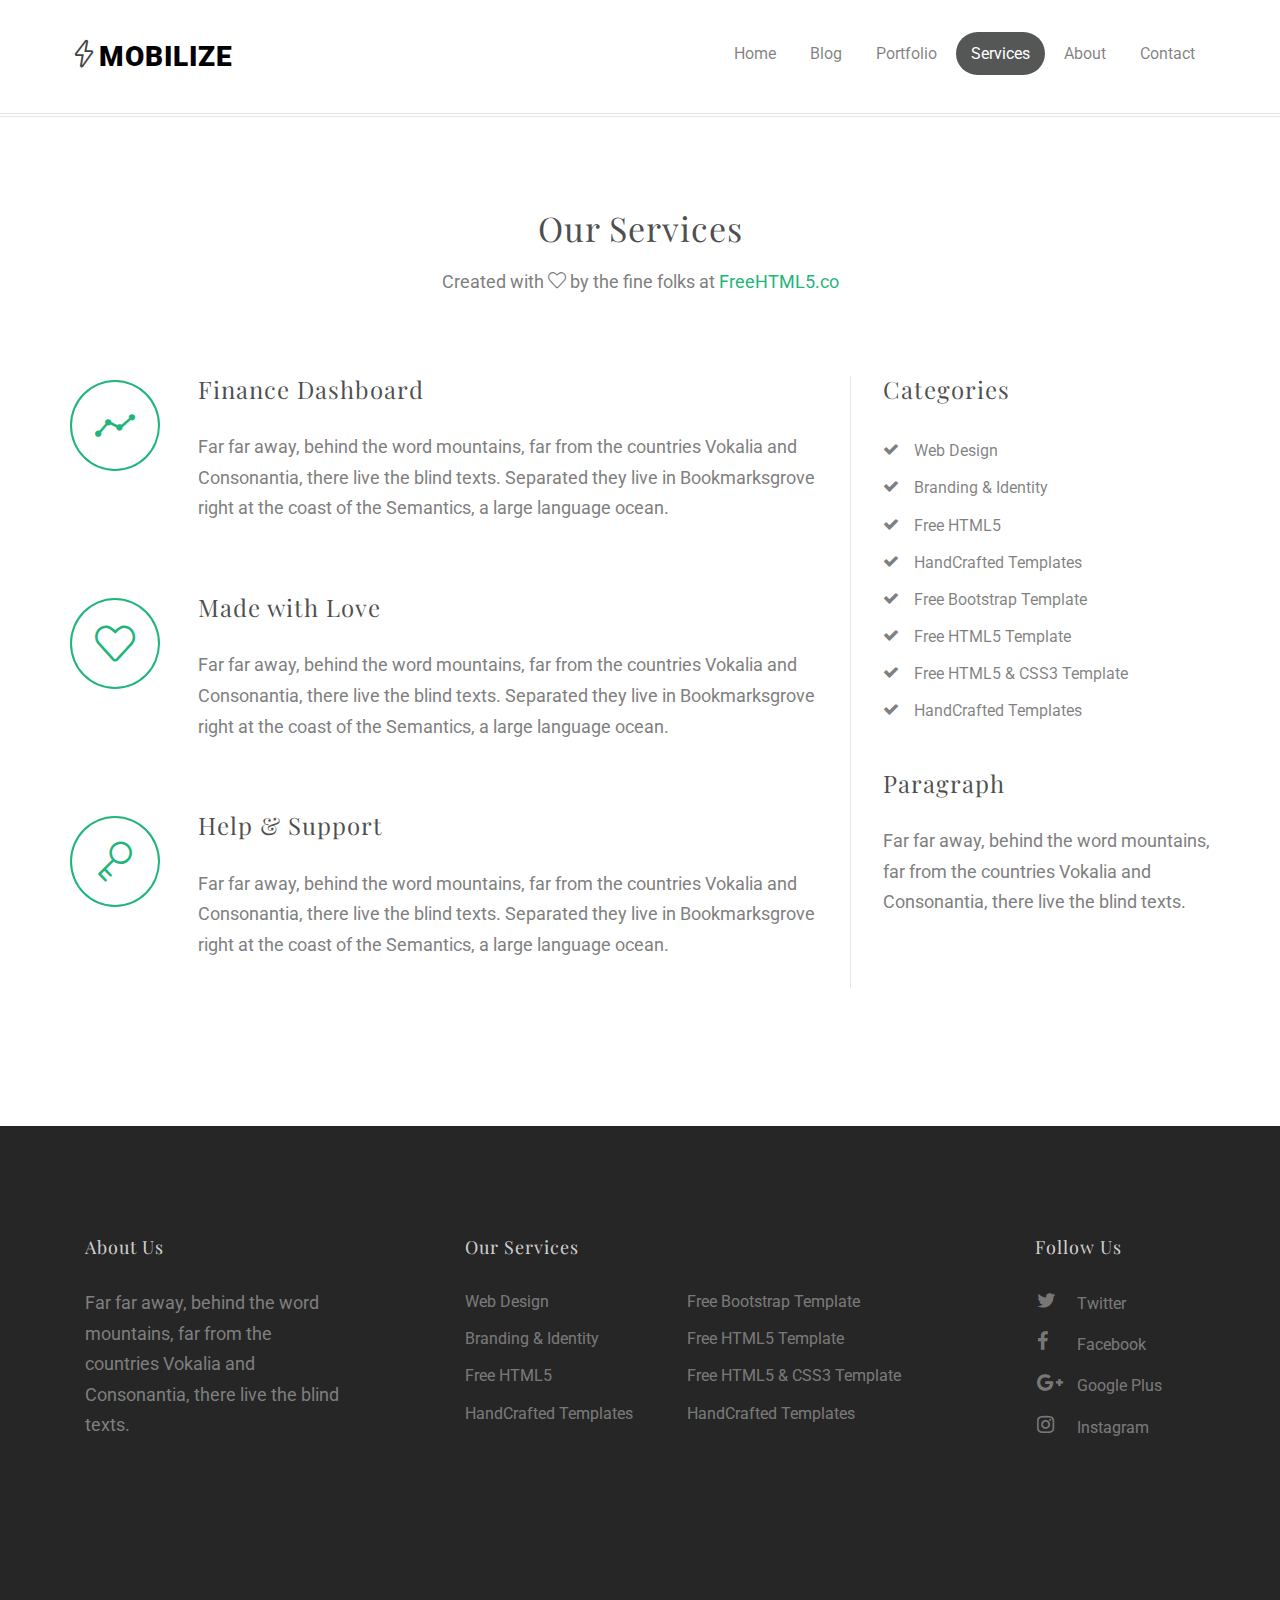
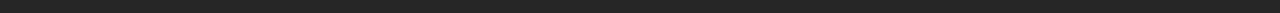
<file: services.html>
<!DOCTYPE html>
<!--[if lt IE 7]>      <html class="no-js lt-ie9 lt-ie8 lt-ie7"> <![endif]-->
<!--[if IE 7]>         <html class="no-js lt-ie9 lt-ie8"> <![endif]-->
<!--[if IE 8]>         <html class="no-js lt-ie9"> <![endif]-->
<!--[if gt IE 8]><!--> <html class="no-js"> <!--<![endif]-->
	<head>
	<meta charset="utf-8">
	<meta http-equiv="X-UA-Compatible" content="IE=edge">
	<title>Mobile - Engenharia</title>
	<meta name="viewport" content="width=device-width, initial-scale=1">
	<meta name="description" content="Free HTML5 Website Template by FreeHTML5.co" />
	<meta name="keywords" content="free html5, free template, free bootstrap, free website template, html5, css3, mobile first, responsive" />
	<meta name="author" content="FreeHTML5.co" />

  <!-- 
	//////////////////////////////////////////////////////

	FREE HTML5 TEMPLATE 
	DESIGNED & DEVELOPED by FreeHTML5.co
		
	Website: 		http://freehtml5.co/
	Email: 			info@freehtml5.co
	Twitter: 		http://twitter.com/fh5co
	Facebook: 		https://www.facebook.com/fh5co

	//////////////////////////////////////////////////////
	 -->

  	<!-- Facebook and Twitter integration -->
	<meta property="og:title" content=""/>
	<meta property="og:image" content=""/>
	<meta property="og:url" content=""/>
	<meta property="og:site_name" content=""/>
	<meta property="og:description" content=""/>
	<meta name="twitter:title" content="" />
	<meta name="twitter:image" content="" />
	<meta name="twitter:url" content="" />
	<meta name="twitter:card" content="" />

	<!-- Place favicon.ico and apple-touch-icon.png in the root directory -->
	<link rel="shortcut icon" href="favicon.ico">

	<link href='https://fonts.googleapis.com/css?family=Roboto:400,100,300,700,900' rel='stylesheet' type='text/css'>

	<link href="https://fonts.googleapis.com/css?family=Playfair+Display:400,700" rel="stylesheet">
	
	<!-- Animate.css -->
	<link rel="stylesheet" href="css/animate.css">
	<!-- Icomoon Icon Fonts-->
	<link rel="stylesheet" href="css/icomoon.css">
	<!-- Simple Line Icons -->
	<link rel="stylesheet" href="css/simple-line-icons.css">
	<!-- Bootstrap  -->
	<link rel="stylesheet" href="css/bootstrap.css">
	<!-- Theme style  -->
	<link rel="stylesheet" href="css/style.css">

	<!-- Modernizr JS -->
	<script src="js/modernizr-2.6.2.min.js"></script>
	<!-- FOR IE9 below -->
	<!--[if lt IE 9]>
	<script src="js/respond.min.js"></script>
	<![endif]-->

	</head>
	<body>
	
	
	<div id="fh5co-page">
	<header id="fh5co-header" role="banner">
		<div class="container">
			<div class="header-inner">
				<h1><i class="sl-icon-energy"></i><a href="index.html">Mobilize</a></h1>
				<nav role="navigation">
					<ul>
						<li><a href="index.html">Home</a></li>
						<li><a href="blog.html">Blog</a></li>
						<li><a href="portfolio.html">Portfolio</a></li>
						<li><a class="active" href="services.html">Services</a></li>
						<li><a href="about.html">About</a></li>
						<li><a href="contact.html">Contact</a></li>
					</ul>
				</nav>
			</div>
		</div>
	</header>
	<div id="fh5co-main-services-section">
		<div class="container">
			<div class="row">
				<div class="col-md-6 col-md-offset-3 text-center fh5co-heading">
					<h2>Our Services</h2>
					<p><span>Created with <i class="sl-icon-heart"></i> by the fine folks at <a href="http://freehtml5.co">FreeHTML5.co</a></span></p>
				</div>
			</div>
			<div class="row">
				<div class="col-md-8">
					<div class="row">
						<div class="col-md-12 services-inner">
							<span><i class="sl-icon-graph"></i></span>
							<div class="desc">
								<h3>Finance Dashboard</h3>
								<p>Far far away, behind the word mountains, far from the countries Vokalia and Consonantia, there live the blind texts. Separated they live in Bookmarksgrove right at the coast of the Semantics, a large language ocean.</p>
							</div>
							</div>
						<div class="col-md-12 services-inner">
							<span><i class="sl-icon-heart"></i></span>
							<div class="desc">
								<h3>Made with Love</h3>
								<p>Far far away, behind the word mountains, far from the countries Vokalia and Consonantia, there live the blind texts. Separated they live in Bookmarksgrove right at the coast of the Semantics, a large language ocean.</p>
							</div>
						</div>
						<div class="col-md-12 services-inner">
							<span><i class="sl-icon-key"></i></span>
							<div class="desc">
								<h3>Help &amp; Support</h3>
								<p>Far far away, behind the word mountains, far from the countries Vokalia and Consonantia, there live the blind texts. Separated they live in Bookmarksgrove right at the coast of the Semantics, a large language ocean.</p>
							</div>
						</div>
					</div>
				</div>
				<div class="col-md-4">
					<aside class="sidebar">
						<div class="row">
							<div class="col-md-12 side">
								<h3>Categories</h3>
								<ul>
									<li><i class="icon-check"></i><a href="#">Web Design</a></li>
									<li><i class="icon-check"></i><a href="#">Branding &amp; Identity</a></li>
									<li><i class="icon-check"></i><a href="#">Free HTML5</a></li>
									<li><i class="icon-check"></i><a href="#">HandCrafted Templates</a></li>
									<li><i class="icon-check"></i><a href="#">Free Bootstrap Template</a></li>
									<li><i class="icon-check"></i><a href="#">Free HTML5 Template</a></li>
									<li><i class="icon-check"></i><a href="#">Free HTML5 &amp; CSS3 Template</a></li>
									<li><i class="icon-check"></i><a href="#">HandCrafted Templates</a></li>
								</ul>
							</div>
							<div class="col-md-12 side">
								<h3>Paragraph</h3>
								<p>Far far away, behind the word mountains, far from the countries Vokalia and Consonantia, there live the blind texts.</p>
							</div>
						</div>
					</aside>
				</div>
			</div>
		</div>
	</div>
	
	<footer id="fh5co-footer" role="contentinfo">
	
		<div class="container">
			<div class="col-md-3 col-sm-12 col-sm-push-0 col-xs-12 col-xs-push-0">
				<h3>About Us</h3>
				<p>Far far away, behind the word mountains, far from the countries Vokalia and Consonantia, there live the blind texts. </p>
			</div>
			<div class="col-md-6 col-md-push-1 col-sm-12 col-sm-push-0 col-xs-12 col-xs-push-0">
				<h3>Our Services</h3>
				<ul class="float">
					<li><a href="#">Web Design</a></li>
					<li><a href="#">Branding &amp; Identity</a></li>
					<li><a href="#">Free HTML5</a></li>
					<li><a href="#">HandCrafted Templates</a></li>
				</ul>
				<ul class="float">
					<li><a href="#">Free Bootstrap Template</a></li>
					<li><a href="#">Free HTML5 Template</a></li>
					<li><a href="#">Free HTML5 &amp; CSS3 Template</a></li>
					<li><a href="#">HandCrafted Templates</a></li>
				</ul>

			</div>

			<div class="col-md-2 col-md-push-1 col-sm-12 col-sm-push-0 col-xs-12 col-xs-push-0">
				<h3>Follow Us</h3>
				<ul class="fh5co-social">
					<li><a href="#"><i class="icon-twitter"></i> Twitter</a></li>
					<li><a href="#"><i class="icon-facebook"></i> Facebook</a></li>
					<li><a href="#"><i class="icon-google-plus"></i> Google Plus</a></li>
					<li><a href="#"><i class="icon-instagram"></i> Instagram</a></li>
				</ul>
			</div>
			
		</div>
	</footer>
	</div>
	
	
	<!-- jQuery -->
	<script src="js/jquery.min.js"></script>
	<!-- jQuery Easing -->
	<script src="js/jquery.easing.1.3.js"></script>
	<!-- Bootstrap -->
	<script src="js/bootstrap.min.js"></script>
	<!-- Waypoints -->
	<script src="js/jquery.waypoints.min.js"></script>
	<!-- MAIN JS -->
	<script src="js/main.js"></script>

	</body>
</html>
</file>
<file: css/icomoon.css>
@font-face {
    font-family: 'icomoon';
    src:    url('fonts/icomoon.eot?195opb');
    src:    url('fonts/icomoon.eot?195opb#iefix') format('embedded-opentype'),
        url('fonts/icomoon.ttf?195opb') format('truetype'),
        url('fonts/icomoon.woff?195opb') format('woff'),
        url('fonts/icomoon.svg?195opb#icomoon') format('svg');
    font-weight: normal;
    font-style: normal;
}

[class^="icon-"], [class*=" icon-"] {
    /* use !important to prevent issues with browser extensions that change fonts */
    font-family: 'icomoon' !important;
    speak: none;
    font-style: normal;
    font-weight: normal;
    font-variant: normal;
    text-transform: none;
    line-height: 1;

    /* Better Font Rendering =========== */
    -webkit-font-smoothing: antialiased;
    -moz-osx-font-smoothing: grayscale;
}

.icon-glass:before {
    content: "\f000";
}
.icon-music:before {
    content: "\f001";
}
.icon-search:before {
    content: "\f002";
}
.icon-envelope-o:before {
    content: "\f003";
}
.icon-heart:before {
    content: "\f004";
}
.icon-star:before {
    content: "\f005";
}
.icon-star-o:before {
    content: "\f006";
}
.icon-user:before {
    content: "\f007";
}
.icon-film:before {
    content: "\f008";
}
.icon-th-large:before {
    content: "\f009";
}
.icon-th:before {
    content: "\f00a";
}
.icon-th-list:before {
    content: "\f00b";
}
.icon-check:before {
    content: "\f00c";
}
.icon-close:before {
    content: "\f00d";
}
.icon-remove:before {
    content: "\f00d";
}
.icon-times:before {
    content: "\f00d";
}
.icon-search-plus:before {
    content: "\f00e";
}
.icon-search-minus:before {
    content: "\f010";
}
.icon-power-off:before {
    content: "\f011";
}
.icon-signal:before {
    content: "\f012";
}
.icon-cog:before {
    content: "\f013";
}
.icon-gear:before {
    content: "\f013";
}
.icon-trash-o:before {
    content: "\f014";
}
.icon-home:before {
    content: "\f015";
}
.icon-file-o:before {
    content: "\f016";
}
.icon-clock-o:before {
    content: "\f017";
}
.icon-road:before {
    content: "\f018";
}
.icon-download:before {
    content: "\f019";
}
.icon-arrow-circle-o-down:before {
    content: "\f01a";
}
.icon-arrow-circle-o-up:before {
    content: "\f01b";
}
.icon-inbox:before {
    content: "\f01c";
}
.icon-play-circle-o:before {
    content: "\f01d";
}
.icon-repeat:before {
    content: "\f01e";
}
.icon-rotate-right:before {
    content: "\f01e";
}
.icon-refresh:before {
    content: "\f021";
}
.icon-list-alt:before {
    content: "\f022";
}
.icon-lock:before {
    content: "\f023";
}
.icon-flag:before {
    content: "\f024";
}
.icon-headphones:before {
    content: "\f025";
}
.icon-volume-off:before {
    content: "\f026";
}
.icon-volume-down:before {
    content: "\f027";
}
.icon-volume-up:before {
    content: "\f028";
}
.icon-qrcode:before {
    content: "\f029";
}
.icon-barcode:before {
    content: "\f02a";
}
.icon-tag:before {
    content: "\f02b";
}
.icon-tags:before {
    content: "\f02c";
}
.icon-book:before {
    content: "\f02d";
}
.icon-bookmark:before {
    content: "\f02e";
}
.icon-print:before {
    content: "\f02f";
}
.icon-camera:before {
    content: "\f030";
}
.icon-font:before {
    content: "\f031";
}
.icon-bold:before {
    content: "\f032";
}
.icon-italic:before {
    content: "\f033";
}
.icon-text-height:before {
    content: "\f034";
}
.icon-text-width:before {
    content: "\f035";
}
.icon-align-left:before {
    content: "\f036";
}
.icon-align-center:before {
    content: "\f037";
}
.icon-align-right:before {
    content: "\f038";
}
.icon-align-justify:before {
    content: "\f039";
}
.icon-list:before {
    content: "\f03a";
}
.icon-dedent:before {
    content: "\f03b";
}
.icon-outdent:before {
    content: "\f03b";
}
.icon-indent:before {
    content: "\f03c";
}
.icon-video-camera:before {
    content: "\f03d";
}
.icon-image:before {
    content: "\f03e";
}
.icon-photo:before {
    content: "\f03e";
}
.icon-picture-o:before {
    content: "\f03e";
}
.icon-pencil:before {
    content: "\f040";
}
.icon-map-marker:before {
    content: "\f041";
}
.icon-adjust:before {
    content: "\f042";
}
.icon-tint:before {
    content: "\f043";
}
.icon-edit:before {
    content: "\f044";
}
.icon-pencil-square-o:before {
    content: "\f044";
}
.icon-share-square-o:before {
    content: "\f045";
}
.icon-check-square-o:before {
    content: "\f046";
}
.icon-arrows:before {
    content: "\f047";
}
.icon-step-backward:before {
    content: "\f048";
}
.icon-fast-backward:before {
    content: "\f049";
}
.icon-backward:before {
    content: "\f04a";
}
.icon-play:before {
    content: "\f04b";
}
.icon-pause:before {
    content: "\f04c";
}
.icon-stop:before {
    content: "\f04d";
}
.icon-forward:before {
    content: "\f04e";
}
.icon-fast-forward:before {
    content: "\f050";
}
.icon-step-forward:before {
    content: "\f051";
}
.icon-eject:before {
    content: "\f052";
}
.icon-chevron-left:before {
    content: "\f053";
}
.icon-chevron-right:before {
    content: "\f054";
}
.icon-plus-circle:before {
    content: "\f055";
}
.icon-minus-circle:before {
    content: "\f056";
}
.icon-times-circle:before {
    content: "\f057";
}
.icon-check-circle:before {
    content: "\f058";
}
.icon-question-circle:before {
    content: "\f059";
}
.icon-info-circle:before {
    content: "\f05a";
}
.icon-crosshairs:before {
    content: "\f05b";
}
.icon-times-circle-o:before {
    content: "\f05c";
}
.icon-check-circle-o:before {
    content: "\f05d";
}
.icon-ban:before {
    content: "\f05e";
}
.icon-arrow-left:before {
    content: "\f060";
}
.icon-arrow-right:before {
    content: "\f061";
}
.icon-arrow-up:before {
    content: "\f062";
}
.icon-arrow-down:before {
    content: "\f063";
}
.icon-mail-forward:before {
    content: "\f064";
}
.icon-share:before {
    content: "\f064";
}
.icon-expand:before {
    content: "\f065";
}
.icon-compress:before {
    content: "\f066";
}
.icon-plus:before {
    content: "\f067";
}
.icon-minus:before {
    content: "\f068";
}
.icon-asterisk:before {
    content: "\f069";
}
.icon-exclamation-circle:before {
    content: "\f06a";
}
.icon-gift:before {
    content: "\f06b";
}
.icon-leaf:before {
    content: "\f06c";
}
.icon-fire:before {
    content: "\f06d";
}
.icon-eye:before {
    content: "\f06e";
}
.icon-eye-slash:before {
    content: "\f070";
}
.icon-exclamation-triangle:before {
    content: "\f071";
}
.icon-warning:before {
    content: "\f071";
}
.icon-plane:before {
    content: "\f072";
}
.icon-calendar:before {
    content: "\f073";
}
.icon-random:before {
    content: "\f074";
}
.icon-comment:before {
    content: "\f075";
}
.icon-magnet:before {
    content: "\f076";
}
.icon-chevron-up:before {
    content: "\f077";
}
.icon-chevron-down:before {
    content: "\f078";
}
.icon-retweet:before {
    content: "\f079";
}
.icon-shopping-cart:before {
    content: "\f07a";
}
.icon-folder:before {
    content: "\f07b";
}
.icon-folder-open:before {
    content: "\f07c";
}
.icon-arrows-v:before {
    content: "\f07d";
}
.icon-arrows-h:before {
    content: "\f07e";
}
.icon-bar-chart:before {
    content: "\f080";
}
.icon-bar-chart-o:before {
    content: "\f080";
}
.icon-twitter-square:before {
    content: "\f081";
}
.icon-facebook-square:before {
    content: "\f082";
}
.icon-camera-retro:before {
    content: "\f083";
}
.icon-key:before {
    content: "\f084";
}
.icon-cogs:before {
    content: "\f085";
}
.icon-gears:before {
    content: "\f085";
}
.icon-comments:before {
    content: "\f086";
}
.icon-thumbs-o-up:before {
    content: "\f087";
}
.icon-thumbs-o-down:before {
    content: "\f088";
}
.icon-star-half:before {
    content: "\f089";
}
.icon-heart-o:before {
    content: "\f08a";
}
.icon-sign-out:before {
    content: "\f08b";
}
.icon-linkedin-square:before {
    content: "\f08c";
}
.icon-thumb-tack:before {
    content: "\f08d";
}
.icon-external-link:before {
    content: "\f08e";
}
.icon-sign-in:before {
    content: "\f090";
}
.icon-trophy:before {
    content: "\f091";
}
.icon-github-square:before {
    content: "\f092";
}
.icon-upload:before {
    content: "\f093";
}
.icon-lemon-o:before {
    content: "\f094";
}
.icon-phone:before {
    content: "\f095";
}
.icon-square-o:before {
    content: "\f096";
}
.icon-bookmark-o:before {
    content: "\f097";
}
.icon-phone-square:before {
    content: "\f098";
}
.icon-twitter:before {
    content: "\f099";
}
.icon-facebook:before {
    content: "\f09a";
}
.icon-facebook-f:before {
    content: "\f09a";
}
.icon-github:before {
    content: "\f09b";
}
.icon-unlock:before {
    content: "\f09c";
}
.icon-credit-card:before {
    content: "\f09d";
}
.icon-feed:before {
    content: "\f09e";
}
.icon-rss:before {
    content: "\f09e";
}
.icon-hdd-o:before {
    content: "\f0a0";
}
.icon-bullhorn:before {
    content: "\f0a1";
}
.icon-bell-o:before {
    content: "\f0a2";
}
.icon-certificate:before {
    content: "\f0a3";
}
.icon-hand-o-right:before {
    content: "\f0a4";
}
.icon-hand-o-left:before {
    content: "\f0a5";
}
.icon-hand-o-up:before {
    content: "\f0a6";
}
.icon-hand-o-down:before {
    content: "\f0a7";
}
.icon-arrow-circle-left:before {
    content: "\f0a8";
}
.icon-arrow-circle-right:before {
    content: "\f0a9";
}
.icon-arrow-circle-up:before {
    content: "\f0aa";
}
.icon-arrow-circle-down:before {
    content: "\f0ab";
}
.icon-globe:before {
    content: "\f0ac";
}
.icon-wrench:before {
    content: "\f0ad";
}
.icon-tasks:before {
    content: "\f0ae";
}
.icon-filter:before {
    content: "\f0b0";
}
.icon-briefcase:before {
    content: "\f0b1";
}
.icon-arrows-alt:before {
    content: "\f0b2";
}
.icon-group:before {
    content: "\f0c0";
}
.icon-users:before {
    content: "\f0c0";
}
.icon-chain:before {
    content: "\f0c1";
}
.icon-link:before {
    content: "\f0c1";
}
.icon-cloud:before {
    content: "\f0c2";
}
.icon-flask:before {
    content: "\f0c3";
}
.icon-cut:before {
    content: "\f0c4";
}
.icon-scissors:before {
    content: "\f0c4";
}
.icon-copy:before {
    content: "\f0c5";
}
.icon-files-o:before {
    content: "\f0c5";
}
.icon-paperclip:before {
    content: "\f0c6";
}
.icon-floppy-o:before {
    content: "\f0c7";
}
.icon-save:before {
    content: "\f0c7";
}
.icon-square:before {
    content: "\f0c8";
}
.icon-bars:before {
    content: "\f0c9";
}
.icon-navicon:before {
    content: "\f0c9";
}
.icon-reorder:before {
    content: "\f0c9";
}
.icon-list-ul:before {
    content: "\f0ca";
}
.icon-list-ol:before {
    content: "\f0cb";
}
.icon-strikethrough:before {
    content: "\f0cc";
}
.icon-underline:before {
    content: "\f0cd";
}
.icon-table:before {
    content: "\f0ce";
}
.icon-magic:before {
    content: "\f0d0";
}
.icon-truck:before {
    content: "\f0d1";
}
.icon-pinterest:before {
    content: "\f0d2";
}
.icon-pinterest-square:before {
    content: "\f0d3";
}
.icon-google-plus-square:before {
    content: "\f0d4";
}
.icon-google-plus:before {
    content: "\f0d5";
}
.icon-money:before {
    content: "\f0d6";
}
.icon-caret-down:before {
    content: "\f0d7";
}
.icon-caret-up:before {
    content: "\f0d8";
}
.icon-caret-left:before {
    content: "\f0d9";
}
.icon-caret-right:before {
    content: "\f0da";
}
.icon-columns:before {
    content: "\f0db";
}
.icon-sort:before {
    content: "\f0dc";
}
.icon-unsorted:before {
    content: "\f0dc";
}
.icon-sort-desc:before {
    content: "\f0dd";
}
.icon-sort-down:before {
    content: "\f0dd";
}
.icon-sort-asc:before {
    content: "\f0de";
}
.icon-sort-up:before {
    content: "\f0de";
}
.icon-envelope:before {
    content: "\f0e0";
}
.icon-linkedin:before {
    content: "\f0e1";
}
.icon-rotate-left:before {
    content: "\f0e2";
}
.icon-undo:before {
    content: "\f0e2";
}
.icon-gavel:before {
    content: "\f0e3";
}
.icon-legal:before {
    content: "\f0e3";
}
.icon-dashboard:before {
    content: "\f0e4";
}
.icon-tachometer:before {
    content: "\f0e4";
}
.icon-comment-o:before {
    content: "\f0e5";
}
.icon-comments-o:before {
    content: "\f0e6";
}
.icon-bolt:before {
    content: "\f0e7";
}
.icon-flash:before {
    content: "\f0e7";
}
.icon-sitemap:before {
    content: "\f0e8";
}
.icon-umbrella:before {
    content: "\f0e9";
}
.icon-clipboard:before {
    content: "\f0ea";
}
.icon-paste:before {
    content: "\f0ea";
}
.icon-lightbulb-o:before {
    content: "\f0eb";
}
.icon-exchange:before {
    content: "\f0ec";
}
.icon-cloud-download:before {
    content: "\f0ed";
}
.icon-cloud-upload:before {
    content: "\f0ee";
}
.icon-user-md:before {
    content: "\f0f0";
}
.icon-stethoscope:before {
    content: "\f0f1";
}
.icon-suitcase:before {
    content: "\f0f2";
}
.icon-bell:before {
    content: "\f0f3";
}
.icon-coffee:before {
    content: "\f0f4";
}
.icon-cutlery:before {
    content: "\f0f5";
}
.icon-file-text-o:before {
    content: "\f0f6";
}
.icon-building-o:before {
    content: "\f0f7";
}
.icon-hospital-o:before {
    content: "\f0f8";
}
.icon-ambulance:before {
    content: "\f0f9";
}
.icon-medkit:before {
    content: "\f0fa";
}
.icon-fighter-jet:before {
    content: "\f0fb";
}
.icon-beer:before {
    content: "\f0fc";
}
.icon-h-square:before {
    content: "\f0fd";
}
.icon-plus-square:before {
    content: "\f0fe";
}
.icon-angle-double-left:before {
    content: "\f100";
}
.icon-angle-double-right:before {
    content: "\f101";
}
.icon-angle-double-up:before {
    content: "\f102";
}
.icon-angle-double-down:before {
    content: "\f103";
}
.icon-angle-left:before {
    content: "\f104";
}
.icon-angle-right:before {
    content: "\f105";
}
.icon-angle-up:before {
    content: "\f106";
}
.icon-angle-down:before {
    content: "\f107";
}
.icon-desktop:before {
    content: "\f108";
}
.icon-laptop:before {
    content: "\f109";
}
.icon-tablet:before {
    content: "\f10a";
}
.icon-mobile:before {
    content: "\f10b";
}
.icon-mobile-phone:before {
    content: "\f10b";
}
.icon-circle-o:before {
    content: "\f10c";
}
.icon-quote-left:before {
    content: "\f10d";
}
.icon-quote-right:before {
    content: "\f10e";
}
.icon-spinner:before {
    content: "\f110";
}
.icon-circle:before {
    content: "\f111";
}
.icon-mail-reply:before {
    content: "\f112";
}
.icon-reply:before {
    content: "\f112";
}
.icon-github-alt:before {
    content: "\f113";
}
.icon-folder-o:before {
    content: "\f114";
}
.icon-folder-open-o:before {
    content: "\f115";
}
.icon-smile-o:before {
    content: "\f118";
}
.icon-frown-o:before {
    content: "\f119";
}
.icon-meh-o:before {
    content: "\f11a";
}
.icon-gamepad:before {
    content: "\f11b";
}
.icon-keyboard-o:before {
    content: "\f11c";
}
.icon-flag-o:before {
    content: "\f11d";
}
.icon-flag-checkered:before {
    content: "\f11e";
}
.icon-terminal:before {
    content: "\f120";
}
.icon-code:before {
    content: "\f121";
}
.icon-mail-reply-all:before {
    content: "\f122";
}
.icon-reply-all:before {
    content: "\f122";
}
.icon-star-half-empty:before {
    content: "\f123";
}
.icon-star-half-full:before {
    content: "\f123";
}
.icon-star-half-o:before {
    content: "\f123";
}
.icon-location-arrow:before {
    content: "\f124";
}
.icon-crop:before {
    content: "\f125";
}
.icon-code-fork:before {
    content: "\f126";
}
.icon-chain-broken:before {
    content: "\f127";
}
.icon-unlink:before {
    content: "\f127";
}
.icon-question:before {
    content: "\f128";
}
.icon-info:before {
    content: "\f129";
}
.icon-exclamation:before {
    content: "\f12a";
}
.icon-superscript:before {
    content: "\f12b";
}
.icon-subscript:before {
    content: "\f12c";
}
.icon-eraser:before {
    content: "\f12d";
}
.icon-puzzle-piece:before {
    content: "\f12e";
}
.icon-microphone:before {
    content: "\f130";
}
.icon-microphone-slash:before {
    content: "\f131";
}
.icon-shield:before {
    content: "\f132";
}
.icon-calendar-o:before {
    content: "\f133";
}
.icon-fire-extinguisher:before {
    content: "\f134";
}
.icon-rocket:before {
    content: "\f135";
}
.icon-maxcdn:before {
    content: "\f136";
}
.icon-chevron-circle-left:before {
    content: "\f137";
}
.icon-chevron-circle-right:before {
    content: "\f138";
}
.icon-chevron-circle-up:before {
    content: "\f139";
}
.icon-chevron-circle-down:before {
    content: "\f13a";
}
.icon-html5:before {
    content: "\f13b";
}
.icon-css3:before {
    content: "\f13c";
}
.icon-anchor:before {
    content: "\f13d";
}
.icon-unlock-alt:before {
    content: "\f13e";
}
.icon-bullseye:before {
    content: "\f140";
}
.icon-ellipsis-h:before {
    content: "\f141";
}
.icon-ellipsis-v:before {
    content: "\f142";
}
.icon-rss-square:before {
    content: "\f143";
}
.icon-play-circle:before {
    content: "\f144";
}
.icon-ticket:before {
    content: "\f145";
}
.icon-minus-square:before {
    content: "\f146";
}
.icon-minus-square-o:before {
    content: "\f147";
}
.icon-level-up:before {
    content: "\f148";
}
.icon-level-down:before {
    content: "\f149";
}
.icon-check-square:before {
    content: "\f14a";
}
.icon-pencil-square:before {
    content: "\f14b";
}
.icon-external-link-square:before {
    content: "\f14c";
}
.icon-share-square:before {
    content: "\f14d";
}
.icon-compass:before {
    content: "\f14e";
}
.icon-caret-square-o-down:before {
    content: "\f150";
}
.icon-toggle-down:before {
    content: "\f150";
}
.icon-caret-square-o-up:before {
    content: "\f151";
}
.icon-toggle-up:before {
    content: "\f151";
}
.icon-caret-square-o-right:before {
    content: "\f152";
}
.icon-toggle-right:before {
    content: "\f152";
}
.icon-eur:before {
    content: "\f153";
}
.icon-euro:before {
    content: "\f153";
}
.icon-gbp:before {
    content: "\f154";
}
.icon-dollar:before {
    content: "\f155";
}
.icon-usd:before {
    content: "\f155";
}
.icon-inr:before {
    content: "\f156";
}
.icon-rupee:before {
    content: "\f156";
}
.icon-cny:before {
    content: "\f157";
}
.icon-jpy:before {
    content: "\f157";
}
.icon-rmb:before {
    content: "\f157";
}
.icon-yen:before {
    content: "\f157";
}
.icon-rouble:before {
    content: "\f158";
}
.icon-rub:before {
    content: "\f158";
}
.icon-ruble:before {
    content: "\f158";
}
.icon-krw:before {
    content: "\f159";
}
.icon-won:before {
    content: "\f159";
}
.icon-bitcoin:before {
    content: "\f15a";
}
.icon-btc:before {
    content: "\f15a";
}
.icon-file:before {
    content: "\f15b";
}
.icon-file-text:before {
    content: "\f15c";
}
.icon-sort-alpha-asc:before {
    content: "\f15d";
}
.icon-sort-alpha-desc:before {
    content: "\f15e";
}
.icon-sort-amount-asc:before {
    content: "\f160";
}
.icon-sort-amount-desc:before {
    content: "\f161";
}
.icon-sort-numeric-asc:before {
    content: "\f162";
}
.icon-sort-numeric-desc:before {
    content: "\f163";
}
.icon-thumbs-up:before {
    content: "\f164";
}
.icon-thumbs-down:before {
    content: "\f165";
}
.icon-youtube-square:before {
    content: "\f166";
}
.icon-youtube:before {
    content: "\f167";
}
.icon-xing:before {
    content: "\f168";
}
.icon-xing-square:before {
    content: "\f169";
}
.icon-youtube-play:before {
    content: "\f16a";
}
.icon-dropbox:before {
    content: "\f16b";
}
.icon-stack-overflow:before {
    content: "\f16c";
}
.icon-instagram:before {
    content: "\f16d";
}
.icon-flickr:before {
    content: "\f16e";
}
.icon-adn:before {
    content: "\f170";
}
.icon-bitbucket:before {
    content: "\f171";
}
.icon-bitbucket-square:before {
    content: "\f172";
}
.icon-tumblr:before {
    content: "\f173";
}
.icon-tumblr-square:before {
    content: "\f174";
}
.icon-long-arrow-down:before {
    content: "\f175";
}
.icon-long-arrow-up:before {
    content: "\f176";
}
.icon-long-arrow-left:before {
    content: "\f177";
}
.icon-long-arrow-right:before {
    content: "\f178";
}
.icon-apple:before {
    content: "\f179";
}
.icon-windows:before {
    content: "\f17a";
}
.icon-android:before {
    content: "\f17b";
}
.icon-linux:before {
    content: "\f17c";
}
.icon-dribbble:before {
    content: "\f17d";
}
.icon-skype:before {
    content: "\f17e";
}
.icon-foursquare:before {
    content: "\f180";
}
.icon-trello:before {
    content: "\f181";
}
.icon-female:before {
    content: "\f182";
}
.icon-male:before {
    content: "\f183";
}
.icon-gittip:before {
    content: "\f184";
}
.icon-gratipay:before {
    content: "\f184";
}
.icon-sun-o:before {
    content: "\f185";
}
.icon-moon-o:before {
    content: "\f186";
}
.icon-archive:before {
    content: "\f187";
}
.icon-bug:before {
    content: "\f188";
}
.icon-vk:before {
    content: "\f189";
}
.icon-weibo:before {
    content: "\f18a";
}
.icon-renren:before {
    content: "\f18b";
}
.icon-pagelines:before {
    content: "\f18c";
}
.icon-stack-exchange:before {
    content: "\f18d";
}
.icon-arrow-circle-o-right:before {
    content: "\f18e";
}
.icon-arrow-circle-o-left:before {
    content: "\f190";
}
.icon-caret-square-o-left:before {
    content: "\f191";
}
.icon-toggle-left:before {
    content: "\f191";
}
.icon-dot-circle-o:before {
    content: "\f192";
}
.icon-wheelchair:before {
    content: "\f193";
}
.icon-vimeo-square:before {
    content: "\f194";
}
.icon-try:before {
    content: "\f195";
}
.icon-turkish-lira:before {
    content: "\f195";
}
.icon-plus-square-o:before {
    content: "\f196";
}
.icon-space-shuttle:before {
    content: "\f197";
}
.icon-slack:before {
    content: "\f198";
}
.icon-envelope-square:before {
    content: "\f199";
}
.icon-wordpress:before {
    content: "\f19a";
}
.icon-openid:before {
    content: "\f19b";
}
.icon-bank:before {
    content: "\f19c";
}
.icon-institution:before {
    content: "\f19c";
}
.icon-university:before {
    content: "\f19c";
}
.icon-graduation-cap:before {
    content: "\f19d";
}
.icon-mortar-board:before {
    content: "\f19d";
}
.icon-yahoo:before {
    content: "\f19e";
}
.icon-google:before {
    content: "\f1a0";
}
.icon-reddit:before {
    content: "\f1a1";
}
.icon-reddit-square:before {
    content: "\f1a2";
}
.icon-stumbleupon-circle:before {
    content: "\f1a3";
}
.icon-stumbleupon:before {
    content: "\f1a4";
}
.icon-delicious:before {
    content: "\f1a5";
}
.icon-digg:before {
    content: "\f1a6";
}
.icon-pied-piper-pp:before {
    content: "\f1a7";
}
.icon-pied-piper-alt:before {
    content: "\f1a8";
}
.icon-drupal:before {
    content: "\f1a9";
}
.icon-joomla:before {
    content: "\f1aa";
}
.icon-language:before {
    content: "\f1ab";
}
.icon-fax:before {
    content: "\f1ac";
}
.icon-building:before {
    content: "\f1ad";
}
.icon-child:before {
    content: "\f1ae";
}
.icon-paw:before {
    content: "\f1b0";
}
.icon-spoon:before {
    content: "\f1b1";
}
.icon-cube:before {
    content: "\f1b2";
}
.icon-cubes:before {
    content: "\f1b3";
}
.icon-behance:before {
    content: "\f1b4";
}
.icon-behance-square:before {
    content: "\f1b5";
}
.icon-steam:before {
    content: "\f1b6";
}
.icon-steam-square:before {
    content: "\f1b7";
}
.icon-recycle:before {
    content: "\f1b8";
}
.icon-automobile:before {
    content: "\f1b9";
}
.icon-car:before {
    content: "\f1b9";
}
.icon-cab:before {
    content: "\f1ba";
}
.icon-taxi:before {
    content: "\f1ba";
}
.icon-tree:before {
    content: "\f1bb";
}
.icon-spotify:before {
    content: "\f1bc";
}
.icon-deviantart:before {
    content: "\f1bd";
}
.icon-soundcloud:before {
    content: "\f1be";
}
.icon-database:before {
    content: "\f1c0";
}
.icon-file-pdf-o:before {
    content: "\f1c1";
}
.icon-file-word-o:before {
    content: "\f1c2";
}
.icon-file-excel-o:before {
    content: "\f1c3";
}
.icon-file-powerpoint-o:before {
    content: "\f1c4";
}
.icon-file-image-o:before {
    content: "\f1c5";
}
.icon-file-photo-o:before {
    content: "\f1c5";
}
.icon-file-picture-o:before {
    content: "\f1c5";
}
.icon-file-archive-o:before {
    content: "\f1c6";
}
.icon-file-zip-o:before {
    content: "\f1c6";
}
.icon-file-audio-o:before {
    content: "\f1c7";
}
.icon-file-sound-o:before {
    content: "\f1c7";
}
.icon-file-movie-o:before {
    content: "\f1c8";
}
.icon-file-video-o:before {
    content: "\f1c8";
}
.icon-file-code-o:before {
    content: "\f1c9";
}
.icon-vine:before {
    content: "\f1ca";
}
.icon-codepen:before {
    content: "\f1cb";
}
.icon-jsfiddle:before {
    content: "\f1cc";
}
.icon-life-bouy:before {
    content: "\f1cd";
}
.icon-life-buoy:before {
    content: "\f1cd";
}
.icon-life-ring:before {
    content: "\f1cd";
}
.icon-life-saver:before {
    content: "\f1cd";
}
.icon-support:before {
    content: "\f1cd";
}
.icon-circle-o-notch:before {
    content: "\f1ce";
}
.icon-ra:before {
    content: "\f1d0";
}
.icon-rebel:before {
    content: "\f1d0";
}
.icon-resistance:before {
    content: "\f1d0";
}
.icon-empire:before {
    content: "\f1d1";
}
.icon-ge:before {
    content: "\f1d1";
}
.icon-git-square:before {
    content: "\f1d2";
}
.icon-git:before {
    content: "\f1d3";
}
.icon-hacker-news:before {
    content: "\f1d4";
}
.icon-y-combinator-square:before {
    content: "\f1d4";
}
.icon-yc-square:before {
    content: "\f1d4";
}
.icon-tencent-weibo:before {
    content: "\f1d5";
}
.icon-qq:before {
    content: "\f1d6";
}
.icon-wechat:before {
    content: "\f1d7";
}
.icon-weixin:before {
    content: "\f1d7";
}
.icon-paper-plane:before {
    content: "\f1d8";
}
.icon-send:before {
    content: "\f1d8";
}
.icon-paper-plane-o:before {
    content: "\f1d9";
}
.icon-send-o:before {
    content: "\f1d9";
}
.icon-history:before {
    content: "\f1da";
}
.icon-circle-thin:before {
    content: "\f1db";
}
.icon-header:before {
    content: "\f1dc";
}
.icon-paragraph:before {
    content: "\f1dd";
}
.icon-sliders:before {
    content: "\f1de";
}
.icon-share-alt:before {
    content: "\f1e0";
}
.icon-share-alt-square:before {
    content: "\f1e1";
}
.icon-bomb:before {
    content: "\f1e2";
}
.icon-futbol-o:before {
    content: "\f1e3";
}
.icon-soccer-ball-o:before {
    content: "\f1e3";
}
.icon-tty:before {
    content: "\f1e4";
}
.icon-binoculars:before {
    content: "\f1e5";
}
.icon-plug:before {
    content: "\f1e6";
}
.icon-slideshare:before {
    content: "\f1e7";
}
.icon-twitch:before {
    content: "\f1e8";
}
.icon-yelp:before {
    content: "\f1e9";
}
.icon-newspaper-o:before {
    content: "\f1ea";
}
.icon-wifi:before {
    content: "\f1eb";
}
.icon-calculator:before {
    content: "\f1ec";
}
.icon-paypal:before {
    content: "\f1ed";
}
.icon-google-wallet:before {
    content: "\f1ee";
}
.icon-cc-visa:before {
    content: "\f1f0";
}
.icon-cc-mastercard:before {
    content: "\f1f1";
}
.icon-cc-discover:before {
    content: "\f1f2";
}
.icon-cc-amex:before {
    content: "\f1f3";
}
.icon-cc-paypal:before {
    content: "\f1f4";
}
.icon-cc-stripe:before {
    content: "\f1f5";
}
.icon-bell-slash:before {
    content: "\f1f6";
}
.icon-bell-slash-o:before {
    content: "\f1f7";
}
.icon-trash:before {
    content: "\f1f8";
}
.icon-copyright:before {
    content: "\f1f9";
}
.icon-at:before {
    content: "\f1fa";
}
.icon-eyedropper:before {
    content: "\f1fb";
}
.icon-paint-brush:before {
    content: "\f1fc";
}
.icon-birthday-cake:before {
    content: "\f1fd";
}
.icon-area-chart:before {
    content: "\f1fe";
}
.icon-pie-chart:before {
    content: "\f200";
}
.icon-line-chart:before {
    content: "\f201";
}
.icon-lastfm:before {
    content: "\f202";
}
.icon-lastfm-square:before {
    content: "\f203";
}
.icon-toggle-off:before {
    content: "\f204";
}
.icon-toggle-on:before {
    content: "\f205";
}
.icon-bicycle:before {
    content: "\f206";
}
.icon-bus:before {
    content: "\f207";
}
.icon-ioxhost:before {
    content: "\f208";
}
.icon-angellist:before {
    content: "\f209";
}
.icon-cc:before {
    content: "\f20a";
}
.icon-ils:before {
    content: "\f20b";
}
.icon-shekel:before {
    content: "\f20b";
}
.icon-sheqel:before {
    content: "\f20b";
}
.icon-meanpath:before {
    content: "\f20c";
}
.icon-buysellads:before {
    content: "\f20d";
}
.icon-connectdevelop:before {
    content: "\f20e";
}
.icon-dashcube:before {
    content: "\f210";
}
.icon-forumbee:before {
    content: "\f211";
}
.icon-leanpub:before {
    content: "\f212";
}
.icon-sellsy:before {
    content: "\f213";
}
.icon-shirtsinbulk:before {
    content: "\f214";
}
.icon-simplybuilt:before {
    content: "\f215";
}
.icon-skyatlas:before {
    content: "\f216";
}
.icon-cart-plus:before {
    content: "\f217";
}
.icon-cart-arrow-down:before {
    content: "\f218";
}
.icon-diamond:before {
    content: "\f219";
}
.icon-ship:before {
    content: "\f21a";
}
.icon-user-secret:before {
    content: "\f21b";
}
.icon-motorcycle:before {
    content: "\f21c";
}
.icon-street-view:before {
    content: "\f21d";
}
.icon-heartbeat:before {
    content: "\f21e";
}
.icon-venus:before {
    content: "\f221";
}
.icon-mars:before {
    content: "\f222";
}
.icon-mercury:before {
    content: "\f223";
}
.icon-intersex:before {
    content: "\f224";
}
.icon-transgender:before {
    content: "\f224";
}
.icon-transgender-alt:before {
    content: "\f225";
}
.icon-venus-double:before {
    content: "\f226";
}
.icon-mars-double:before {
    content: "\f227";
}
.icon-venus-mars:before {
    content: "\f228";
}
.icon-mars-stroke:before {
    content: "\f229";
}
.icon-mars-stroke-v:before {
    content: "\f22a";
}
.icon-mars-stroke-h:before {
    content: "\f22b";
}
.icon-neuter:before {
    content: "\f22c";
}
.icon-genderless:before {
    content: "\f22d";
}
.icon-facebook-official:before {
    content: "\f230";
}
.icon-pinterest-p:before {
    content: "\f231";
}
.icon-whatsapp:before {
    content: "\f232";
}
.icon-server:before {
    content: "\f233";
}
.icon-user-plus:before {
    content: "\f234";
}
.icon-user-times:before {
    content: "\f235";
}
.icon-bed:before {
    content: "\f236";
}
.icon-hotel:before {
    content: "\f236";
}
.icon-viacoin:before {
    content: "\f237";
}
.icon-train:before {
    content: "\f238";
}
.icon-subway:before {
    content: "\f239";
}
.icon-medium:before {
    content: "\f23a";
}
.icon-y-combinator:before {
    content: "\f23b";
}
.icon-yc:before {
    content: "\f23b";
}
.icon-optin-monster:before {
    content: "\f23c";
}
.icon-opencart:before {
    content: "\f23d";
}
.icon-expeditedssl:before {
    content: "\f23e";
}
.icon-battery-4:before {
    content: "\f240";
}
.icon-battery-full:before {
    content: "\f240";
}
.icon-battery-3:before {
    content: "\f241";
}
.icon-battery-three-quarters:before {
    content: "\f241";
}
.icon-battery-2:before {
    content: "\f242";
}
.icon-battery-half:before {
    content: "\f242";
}
.icon-battery-1:before {
    content: "\f243";
}
.icon-battery-quarter:before {
    content: "\f243";
}
.icon-battery-0:before {
    content: "\f244";
}
.icon-battery-empty:before {
    content: "\f244";
}
.icon-mouse-pointer:before {
    content: "\f245";
}
.icon-i-cursor:before {
    content: "\f246";
}
.icon-object-group:before {
    content: "\f247";
}
.icon-object-ungroup:before {
    content: "\f248";
}
.icon-sticky-note:before {
    content: "\f249";
}
.icon-sticky-note-o:before {
    content: "\f24a";
}
.icon-cc-jcb:before {
    content: "\f24b";
}
.icon-cc-diners-club:before {
    content: "\f24c";
}
.icon-clone:before {
    content: "\f24d";
}
.icon-balance-scale:before {
    content: "\f24e";
}
.icon-hourglass-o:before {
    content: "\f250";
}
.icon-hourglass-1:before {
    content: "\f251";
}
.icon-hourglass-start:before {
    content: "\f251";
}
.icon-hourglass-2:before {
    content: "\f252";
}
.icon-hourglass-half:before {
    content: "\f252";
}
.icon-hourglass-3:before {
    content: "\f253";
}
.icon-hourglass-end:before {
    content: "\f253";
}
.icon-hourglass:before {
    content: "\f254";
}
.icon-hand-grab-o:before {
    content: "\f255";
}
.icon-hand-rock-o:before {
    content: "\f255";
}
.icon-hand-paper-o:before {
    content: "\f256";
}
.icon-hand-stop-o:before {
    content: "\f256";
}
.icon-hand-scissors-o:before {
    content: "\f257";
}
.icon-hand-lizard-o:before {
    content: "\f258";
}
.icon-hand-spock-o:before {
    content: "\f259";
}
.icon-hand-pointer-o:before {
    content: "\f25a";
}
.icon-hand-peace-o:before {
    content: "\f25b";
}
.icon-trademark:before {
    content: "\f25c";
}
.icon-registered:before {
    content: "\f25d";
}
.icon-creative-commons:before {
    content: "\f25e";
}
.icon-gg:before {
    content: "\f260";
}
.icon-gg-circle:before {
    content: "\f261";
}
.icon-tripadvisor:before {
    content: "\f262";
}
.icon-odnoklassniki:before {
    content: "\f263";
}
.icon-odnoklassniki-square:before {
    content: "\f264";
}
.icon-get-pocket:before {
    content: "\f265";
}
.icon-wikipedia-w:before {
    content: "\f266";
}
.icon-safari:before {
    content: "\f267";
}
.icon-chrome:before {
    content: "\f268";
}
.icon-firefox:before {
    content: "\f269";
}
.icon-opera:before {
    content: "\f26a";
}
.icon-internet-explorer:before {
    content: "\f26b";
}
.icon-television:before {
    content: "\f26c";
}
.icon-tv:before {
    content: "\f26c";
}
.icon-contao:before {
    content: "\f26d";
}
.icon-500px:before {
    content: "\f26e";
}
.icon-amazon:before {
    content: "\f270";
}
.icon-calendar-plus-o:before {
    content: "\f271";
}
.icon-calendar-minus-o:before {
    content: "\f272";
}
.icon-calendar-times-o:before {
    content: "\f273";
}
.icon-calendar-check-o:before {
    content: "\f274";
}
.icon-industry:before {
    content: "\f275";
}
.icon-map-pin:before {
    content: "\f276";
}
.icon-map-signs:before {
    content: "\f277";
}
.icon-map-o:before {
    content: "\f278";
}
.icon-map:before {
    content: "\f279";
}
.icon-commenting:before {
    content: "\f27a";
}
.icon-commenting-o:before {
    content: "\f27b";
}
.icon-houzz:before {
    content: "\f27c";
}
.icon-vimeo:before {
    content: "\f27d";
}
.icon-black-tie:before {
    content: "\f27e";
}
.icon-fonticons:before {
    content: "\f280";
}
.icon-reddit-alien:before {
    content: "\f281";
}
.icon-edge:before {
    content: "\f282";
}
.icon-credit-card-alt:before {
    content: "\f283";
}
.icon-codiepie:before {
    content: "\f284";
}
.icon-modx:before {
    content: "\f285";
}
.icon-fort-awesome:before {
    content: "\f286";
}
.icon-usb:before {
    content: "\f287";
}
.icon-product-hunt:before {
    content: "\f288";
}
.icon-mixcloud:before {
    content: "\f289";
}
.icon-scribd:before {
    content: "\f28a";
}
.icon-pause-circle:before {
    content: "\f28b";
}
.icon-pause-circle-o:before {
    content: "\f28c";
}
.icon-stop-circle:before {
    content: "\f28d";
}
.icon-stop-circle-o:before {
    content: "\f28e";
}
.icon-shopping-bag:before {
    content: "\f290";
}
.icon-shopping-basket:before {
    content: "\f291";
}
.icon-hashtag:before {
    content: "\f292";
}
.icon-bluetooth:before {
    content: "\f293";
}
.icon-bluetooth-b:before {
    content: "\f294";
}
.icon-percent:before {
    content: "\f295";
}
.icon-gitlab:before {
    content: "\f296";
}
.icon-wpbeginner:before {
    content: "\f297";
}
.icon-wpforms:before {
    content: "\f298";
}
.icon-envira:before {
    content: "\f299";
}
.icon-universal-access:before {
    content: "\f29a";
}
.icon-wheelchair-alt:before {
    content: "\f29b";
}
.icon-question-circle-o:before {
    content: "\f29c";
}
.icon-blind:before {
    content: "\f29d";
}
.icon-audio-description:before {
    content: "\f29e";
}
.icon-volume-control-phone:before {
    content: "\f2a0";
}
.icon-braille:before {
    content: "\f2a1";
}
.icon-assistive-listening-systems:before {
    content: "\f2a2";
}
.icon-american-sign-language-interpreting:before {
    content: "\f2a3";
}
.icon-asl-interpreting:before {
    content: "\f2a3";
}
.icon-deaf:before {
    content: "\f2a4";
}
.icon-deafness:before {
    content: "\f2a4";
}
.icon-hard-of-hearing:before {
    content: "\f2a4";
}
.icon-glide:before {
    content: "\f2a5";
}
.icon-glide-g:before {
    content: "\f2a6";
}
.icon-sign-language:before {
    content: "\f2a7";
}
.icon-signing:before {
    content: "\f2a7";
}
.icon-low-vision:before {
    content: "\f2a8";
}
.icon-viadeo:before {
    content: "\f2a9";
}
.icon-viadeo-square:before {
    content: "\f2aa";
}
.icon-snapchat:before {
    content: "\f2ab";
}
.icon-snapchat-ghost:before {
    content: "\f2ac";
}
.icon-snapchat-square:before {
    content: "\f2ad";
}
.icon-pied-piper:before {
    content: "\f2ae";
}
.icon-first-order:before {
    content: "\f2b0";
}
.icon-yoast:before {
    content: "\f2b1";
}
.icon-themeisle:before {
    content: "\f2b2";
}
.icon-google-plus-circle:before {
    content: "\f2b3";
}
.icon-google-plus-official:before {
    content: "\f2b3";
}
.icon-fa:before {
    content: "\f2b4";
}
.icon-font-awesome:before {
    content: "\f2b4";
}
.icon-mobile2:before {
    content: "\e000";
}
.icon-laptop2:before {
    content: "\e001";
}
.icon-desktop2:before {
    content: "\e002";
}
.icon-tablet2:before {
    content: "\e003";
}
.icon-phone2:before {
    content: "\e004";
}
.icon-document:before {
    content: "\e005";
}
.icon-documents:before {
    content: "\e006";
}
.icon-search2:before {
    content: "\e007";
}
.icon-clipboard2:before {
    content: "\e008";
}
.icon-newspaper:before {
    content: "\e009";
}
.icon-notebook:before {
    content: "\e00a";
}
.icon-book-open:before {
    content: "\e00b";
}
.icon-browser:before {
    content: "\e00c";
}
.icon-calendar2:before {
    content: "\e00d";
}
.icon-presentation:before {
    content: "\e00e";
}
.icon-picture:before {
    content: "\e00f";
}
.icon-pictures:before {
    content: "\e010";
}
.icon-video:before {
    content: "\e011";
}
.icon-camera2:before {
    content: "\e012";
}
.icon-printer:before {
    content: "\e013";
}
.icon-toolbox:before {
    content: "\e014";
}
.icon-briefcase2:before {
    content: "\e015";
}
.icon-wallet:before {
    content: "\e016";
}
.icon-gift2:before {
    content: "\e017";
}
.icon-bargraph:before {
    content: "\e018";
}
.icon-grid:before {
    content: "\e019";
}
.icon-expand2:before {
    content: "\e01a";
}
.icon-focus:before {
    content: "\e01b";
}
.icon-edit2:before {
    content: "\e01c";
}
.icon-adjustments:before {
    content: "\e01d";
}
.icon-ribbon:before {
    content: "\e01e";
}
.icon-hourglass2:before {
    content: "\e01f";
}
.icon-lock2:before {
    content: "\e020";
}
.icon-megaphone:before {
    content: "\e021";
}
.icon-shield2:before {
    content: "\e022";
}
.icon-trophy2:before {
    content: "\e023";
}
.icon-flag2:before {
    content: "\e024";
}
.icon-map2:before {
    content: "\e025";
}
.icon-puzzle:before {
    content: "\e026";
}
.icon-basket:before {
    content: "\e027";
}
.icon-envelope2:before {
    content: "\e028";
}
.icon-streetsign:before {
    content: "\e029";
}
.icon-telescope:before {
    content: "\e02a";
}
.icon-gears2:before {
    content: "\e02b";
}
.icon-key2:before {
    content: "\e02c";
}
.icon-paperclip2:before {
    content: "\e02d";
}
.icon-attachment:before {
    content: "\e02e";
}
.icon-pricetags:before {
    content: "\e02f";
}
.icon-lightbulb:before {
    content: "\e030";
}
.icon-layers:before {
    content: "\e031";
}
.icon-pencil2:before {
    content: "\e032";
}
.icon-tools:before {
    content: "\e033";
}
.icon-tools-2:before {
    content: "\e034";
}
.icon-scissors2:before {
    content: "\e035";
}
.icon-paintbrush:before {
    content: "\e036";
}
.icon-magnifying-glass:before {
    content: "\e037";
}
.icon-circle-compass:before {
    content: "\e038";
}
.icon-linegraph:before {
    content: "\e039";
}
.icon-mic:before {
    content: "\e03a";
}
.icon-strategy:before {
    content: "\e03b";
}
.icon-beaker:before {
    content: "\e03c";
}
.icon-caution:before {
    content: "\e03d";
}
.icon-recycle2:before {
    content: "\e03e";
}
.icon-anchor2:before {
    content: "\e03f";
}
.icon-profile-male:before {
    content: "\e040";
}
.icon-profile-female:before {
    content: "\e041";
}
.icon-bike:before {
    content: "\e042";
}
.icon-wine:before {
    content: "\e043";
}
.icon-hotairballoon:before {
    content: "\e044";
}
.icon-globe2:before {
    content: "\e045";
}
.icon-genius:before {
    content: "\e046";
}
.icon-map-pin2:before {
    content: "\e047";
}
.icon-dial:before {
    content: "\e048";
}
.icon-chat:before {
    content: "\e049";
}
.icon-heart2:before {
    content: "\e04a";
}
.icon-cloud2:before {
    content: "\e04b";
}
.icon-upload2:before {
    content: "\e04c";
}
.icon-download2:before {
    content: "\e04d";
}
.icon-target:before {
    content: "\e04e";
}
.icon-hazardous:before {
    content: "\e04f";
}
.icon-piechart:before {
    content: "\e050";
}
.icon-speedometer:before {
    content: "\e051";
}
.icon-global:before {
    content: "\e052";
}
.icon-compass2:before {
    content: "\e053";
}
.icon-lifesaver:before {
    content: "\e054";
}
.icon-clock:before {
    content: "\e055";
}
.icon-aperture:before {
    content: "\e056";
}
.icon-quote:before {
    content: "\e057";
}
.icon-scope:before {
    content: "\e058";
}
.icon-alarmclock:before {
    content: "\e059";
}
.icon-refresh2:before {
    content: "\e05a";
}
.icon-happy:before {
    content: "\e05b";
}
.icon-sad:before {
    content: "\e05c";
}
.icon-facebook2:before {
    content: "\e05d";
}
.icon-twitter2:before {
    content: "\e05e";
}
.icon-googleplus:before {
    content: "\e05f";
}
.icon-rss2:before {
    content: "\e060";
}
.icon-tumblr2:before {
    content: "\e061";
}
.icon-linkedin2:before {
    content: "\e062";
}
.icon-dribbble2:before {
    content: "\e063";
}
</file>
<file: css/simple-line-icons.css>
@font-face {
  font-family: 'simple-line-icons';
  src:  url('../fonts/simple-line-icons/Simple-Line-Icons.eot?v=2.2.2');
  src:  url('../fonts/simple-line-icons/Simple-Line-Icons.eot?#iefix&v=2.2.2') format('embedded-opentype'),
        url('../fonts/simple-line-icons/Simple-Line-Icons.ttf?v=2.2.2') format('truetype'),
        url('../fonts/simple-line-icons/Simple-Line-Icons.woff2?v=2.2.2') format('woff2'),
        url('../fonts/simple-line-icons/Simple-Line-Icons.woff?v=2.2.2') format('woff'),
        url('../fonts/simple-line-icons/Simple-Line-Icons.svg?v=2.2.2#simple-line-icons') format('svg');
  font-weight: normal;
  font-style: normal;
}
/*
 Use the following CSS code if you want to have a class per icon.
 Instead of a list of all class selectors, you can use the generic [class*="icon-"] selector, but it's slower:
*/
.sl-icon-user,
.sl-icon-people,
.sl-icon-user-female,
.sl-icon-user-follow,
.sl-icon-user-following,
.sl-icon-user-unfollow,
.sl-icon-login,
.sl-icon-logout,
.sl-icon-emotsmile,
.sl-icon-phone,
.sl-icon-call-end,
.sl-icon-call-in,
.sl-icon-call-out,
.sl-icon-map,
.sl-icon-location-pin,
.sl-icon-direction,
.sl-icon-directions,
.sl-icon-compass,
.sl-icon-layers,
.sl-icon-menu,
.sl-icon-list,
.sl-icon-options-vertical,
.sl-icon-options,
.sl-icon-arrow-down,
.sl-icon-arrow-left,
.sl-icon-arrow-right,
.sl-icon-arrow-up,
.sl-icon-arrow-up-circle,
.sl-icon-arrow-left-circle,
.sl-icon-arrow-right-circle,
.sl-icon-arrow-down-circle,
.sl-icon-check,
.sl-icon-clock,
.sl-icon-plus,
.sl-icon-close,
.sl-icon-trophy,
.sl-icon-screen-smartphone,
.sl-icon-screen-desktop,
.sl-icon-plane,
.sl-icon-notebook,
.sl-icon-mustache,
.sl-icon-mouse,
.sl-icon-magnet,
.sl-icon-energy,
.sl-icon-disc,
.sl-icon-cursor,
.sl-icon-cursor-move,
.sl-icon-crop,
.sl-icon-chemistry,
.sl-icon-speedometer,
.sl-icon-shield,
.sl-icon-screen-tablet,
.sl-icon-magic-wand,
.sl-icon-hourglass,
.sl-icon-graduation,
.sl-icon-ghost,
.sl-icon-game-controller,
.sl-icon-fire,
.sl-icon-eyeglass,
.sl-icon-envelope-open,
.sl-icon-envelope-letter,
.sl-icon-bell,
.sl-icon-badge,
.sl-icon-anchor,
.sl-icon-wallet,
.sl-icon-vector,
.sl-icon-speech,
.sl-icon-puzzle,
.sl-icon-printer,
.sl-icon-present,
.sl-icon-playlist,
.sl-icon-pin,
.sl-icon-picture,
.sl-icon-handbag,
.sl-icon-globe-alt,
.sl-icon-globe,
.sl-icon-folder-alt,
.sl-icon-folder,
.sl-icon-film,
.sl-icon-feed,
.sl-icon-drop,
.sl-icon-drawar,
.sl-icon-docs,
.sl-icon-doc,
.sl-icon-diamond,
.sl-icon-cup,
.sl-icon-calculator,
.sl-icon-bubbles,
.sl-icon-briefcase,
.sl-icon-book-open,
.sl-icon-basket-loaded,
.sl-icon-basket,
.sl-icon-bag,
.sl-icon-action-undo,
.sl-icon-action-redo,
.sl-icon-wrench,
.sl-icon-umbrella,
.sl-icon-trash,
.sl-icon-tag,
.sl-icon-support,
.sl-icon-frame,
.sl-icon-size-fullscreen,
.sl-icon-size-actual,
.sl-icon-shuffle,
.sl-icon-share-alt,
.sl-icon-share,
.sl-icon-rocket,
.sl-icon-question,
.sl-icon-pie-chart,
.sl-icon-pencil,
.sl-icon-note,
.sl-icon-loop,
.sl-icon-home,
.sl-icon-grid,
.sl-icon-graph,
.sl-icon-microphone,
.sl-icon-music-tone-alt,
.sl-icon-music-tone,
.sl-icon-earphones-alt,
.sl-icon-earphones,
.sl-icon-equalizer,
.sl-icon-like,
.sl-icon-dislike,
.sl-icon-control-start,
.sl-icon-control-rewind,
.sl-icon-control-play,
.sl-icon-control-pause,
.sl-icon-control-forward,
.sl-icon-control-end,
.sl-icon-volume-1,
.sl-icon-volume-2,
.sl-icon-volume-off,
.sl-icon-calendar,
.sl-icon-bulb,
.sl-icon-chart,
.sl-icon-ban,
.sl-icon-bubble,
.sl-icon-camrecorder,
.sl-icon-camera,
.sl-icon-cloud-download,
.sl-icon-cloud-upload,
.sl-icon-envelope,
.sl-icon-eye,
.sl-icon-flag,
.sl-icon-heart,
.sl-icon-info,
.sl-icon-key,
.sl-icon-link,
.sl-icon-lock,
.sl-icon-lock-open,
.sl-icon-magnifier,
.sl-icon-magnifier-add,
.sl-icon-magnifier-remove,
.sl-icon-paper-clip,
.sl-icon-paper-plane,
.sl-icon-power,
.sl-icon-refresh,
.sl-icon-reload,
.sl-icon-settings,
.sl-icon-star,
.sl-icon-symble-female,
.sl-icon-symbol-male,
.sl-icon-target,
.sl-icon-credit-card,
.sl-icon-paypal,
.sl-icon-social-tumblr,
.sl-icon-social-twitter,
.sl-icon-social-facebook,
.sl-icon-social-instagram,
.sl-icon-social-linkedin,
.sl-icon-social-pinterest,
.sl-icon-social-github,
.sl-icon-social-gplus,
.sl-icon-social-reddit,
.sl-icon-social-skype,
.sl-icon-social-dribbble,
.sl-icon-social-behance,
.sl-icon-social-foursqare,
.sl-icon-social-soundcloud,
.sl-icon-social-spotify,
.sl-icon-social-stumbleupon,
.sl-icon-social-youtube,
.sl-icon-social-dropbox {
  font-family: 'simple-line-icons';
  speak: none;
  font-style: normal;
  font-weight: normal;
  font-variant: normal;
  text-transform: none;
  line-height: 1;
  /* Better Font Rendering =========== */
  -webkit-font-smoothing: antialiased;
  -moz-osx-font-smoothing: grayscale;
}
.sl-icon-user:before {
  content: "\e005";
}
.sl-icon-people:before {
  content: "\e001";
}
.sl-icon-user-female:before {
  content: "\e000";
}
.sl-icon-user-follow:before {
  content: "\e002";
}
.sl-icon-user-following:before {
  content: "\e003";
}
.sl-icon-user-unfollow:before {
  content: "\e004";
}
.sl-icon-login:before {
  content: "\e066";
}
.sl-icon-logout:before {
  content: "\e065";
}
.sl-icon-emotsmile:before {
  content: "\e021";
}
.sl-icon-phone:before {
  content: "\e600";
}
.sl-icon-call-end:before {
  content: "\e048";
}
.sl-icon-call-in:before {
  content: "\e047";
}
.sl-icon-call-out:before {
  content: "\e046";
}
.sl-icon-map:before {
  content: "\e033";
}
.sl-icon-location-pin:before {
  content: "\e096";
}
.sl-icon-direction:before {
  content: "\e042";
}
.sl-icon-directions:before {
  content: "\e041";
}
.sl-icon-compass:before {
  content: "\e045";
}
.sl-icon-layers:before {
  content: "\e034";
}
.sl-icon-menu:before {
  content: "\e601";
}
.sl-icon-list:before {
  content: "\e067";
}
.sl-icon-options-vertical:before {
  content: "\e602";
}
.sl-icon-options:before {
  content: "\e603";
}
.sl-icon-arrow-down:before {
  content: "\e604";
}
.sl-icon-arrow-left:before {
  content: "\e605";
}
.sl-icon-arrow-right:before {
  content: "\e606";
}
.sl-icon-arrow-up:before {
  content: "\e607";
}
.sl-icon-arrow-up-circle:before {
  content: "\e078";
}
.sl-icon-arrow-left-circle:before {
  content: "\e07a";
}
.sl-icon-arrow-right-circle:before {
  content: "\e079";
}
.sl-icon-arrow-down-circle:before {
  content: "\e07b";
}
.sl-icon-check:before {
  content: "\e080";
}
.sl-icon-clock:before {
  content: "\e081";
}
.sl-icon-plus:before {
  content: "\e095";
}
.sl-icon-close:before {
  content: "\e082";
}
.sl-icon-trophy:before {
  content: "\e006";
}
.sl-icon-screen-smartphone:before {
  content: "\e010";
}
.sl-icon-screen-desktop:before {
  content: "\e011";
}
.sl-icon-plane:before {
  content: "\e012";
}
.sl-icon-notebook:before {
  content: "\e013";
}
.sl-icon-mustache:before {
  content: "\e014";
}
.sl-icon-mouse:before {
  content: "\e015";
}
.sl-icon-magnet:before {
  content: "\e016";
}
.sl-icon-energy:before {
  content: "\e020";
}
.sl-icon-disc:before {
  content: "\e022";
}
.sl-icon-cursor:before {
  content: "\e06e";
}
.sl-icon-cursor-move:before {
  content: "\e023";
}
.sl-icon-crop:before {
  content: "\e024";
}
.sl-icon-chemistry:before {
  content: "\e026";
}
.sl-icon-speedometer:before {
  content: "\e007";
}
.sl-icon-shield:before {
  content: "\e00e";
}
.sl-icon-screen-tablet:before {
  content: "\e00f";
}
.sl-icon-magic-wand:before {
  content: "\e017";
}
.sl-icon-hourglass:before {
  content: "\e018";
}
.sl-icon-graduation:before {
  content: "\e019";
}
.sl-icon-ghost:before {
  content: "\e01a";
}
.sl-icon-game-controller:before {
  content: "\e01b";
}
.sl-icon-fire:before {
  content: "\e01c";
}
.sl-icon-eyeglass:before {
  content: "\e01d";
}
.sl-icon-envelope-open:before {
  content: "\e01e";
}
.sl-icon-envelope-letter:before {
  content: "\e01f";
}
.sl-icon-bell:before {
  content: "\e027";
}
.sl-icon-badge:before {
  content: "\e028";
}
.sl-icon-anchor:before {
  content: "\e029";
}
.sl-icon-wallet:before {
  content: "\e02a";
}
.sl-icon-vector:before {
  content: "\e02b";
}
.sl-icon-speech:before {
  content: "\e02c";
}
.sl-icon-puzzle:before {
  content: "\e02d";
}
.sl-icon-printer:before {
  content: "\e02e";
}
.sl-icon-present:before {
  content: "\e02f";
}
.sl-icon-playlist:before {
  content: "\e030";
}
.sl-icon-pin:before {
  content: "\e031";
}
.sl-icon-picture:before {
  content: "\e032";
}
.sl-icon-handbag:before {
  content: "\e035";
}
.sl-icon-globe-alt:before {
  content: "\e036";
}
.sl-icon-globe:before {
  content: "\e037";
}
.sl-icon-folder-alt:before {
  content: "\e039";
}
.sl-icon-folder:before {
  content: "\e089";
}
.sl-icon-film:before {
  content: "\e03a";
}
.sl-icon-feed:before {
  content: "\e03b";
}
.sl-icon-drop:before {
  content: "\e03e";
}
.sl-icon-drawar:before {
  content: "\e03f";
}
.sl-icon-docs:before {
  content: "\e040";
}
.sl-icon-doc:before {
  content: "\e085";
}
.sl-icon-diamond:before {
  content: "\e043";
}
.sl-icon-cup:before {
  content: "\e044";
}
.sl-icon-calculator:before {
  content: "\e049";
}
.sl-icon-bubbles:before {
  content: "\e04a";
}
.sl-icon-briefcase:before {
  content: "\e04b";
}
.sl-icon-book-open:before {
  content: "\e04c";
}
.sl-icon-basket-loaded:before {
  content: "\e04d";
}
.sl-icon-basket:before {
  content: "\e04e";
}
.sl-icon-bag:before {
  content: "\e04f";
}
.sl-icon-action-undo:before {
  content: "\e050";
}
.sl-icon-action-redo:before {
  content: "\e051";
}
.sl-icon-wrench:before {
  content: "\e052";
}
.sl-icon-umbrella:before {
  content: "\e053";
}
.sl-icon-trash:before {
  content: "\e054";
}
.sl-icon-tag:before {
  content: "\e055";
}
.sl-icon-support:before {
  content: "\e056";
}
.sl-icon-frame:before {
  content: "\e038";
}
.sl-icon-size-fullscreen:before {
  content: "\e057";
}
.sl-icon-size-actual:before {
  content: "\e058";
}
.sl-icon-shuffle:before {
  content: "\e059";
}
.sl-icon-share-alt:before {
  content: "\e05a";
}
.sl-icon-share:before {
  content: "\e05b";
}
.sl-icon-rocket:before {
  content: "\e05c";
}
.sl-icon-question:before {
  content: "\e05d";
}
.sl-icon-pie-chart:before {
  content: "\e05e";
}
.sl-icon-pencil:before {
  content: "\e05f";
}
.sl-icon-note:before {
  content: "\e060";
}
.sl-icon-loop:before {
  content: "\e064";
}
.sl-icon-home:before {
  content: "\e069";
}
.sl-icon-grid:before {
  content: "\e06a";
}
.sl-icon-graph:before {
  content: "\e06b";
}
.sl-icon-microphone:before {
  content: "\e063";
}
.sl-icon-music-tone-alt:before {
  content: "\e061";
}
.sl-icon-music-tone:before {
  content: "\e062";
}
.sl-icon-earphones-alt:before {
  content: "\e03c";
}
.sl-icon-earphones:before {
  content: "\e03d";
}
.sl-icon-equalizer:before {
  content: "\e06c";
}
.sl-icon-like:before {
  content: "\e068";
}
.sl-icon-dislike:before {
  content: "\e06d";
}
.sl-icon-control-start:before {
  content: "\e06f";
}
.sl-icon-control-rewind:before {
  content: "\e070";
}
.sl-icon-control-play:before {
  content: "\e071";
}
.sl-icon-control-pause:before {
  content: "\e072";
}
.sl-icon-control-forward:before {
  content: "\e073";
}
.sl-icon-control-end:before {
  content: "\e074";
}
.sl-icon-volume-1:before {
  content: "\e09f";
}
.sl-icon-volume-2:before {
  content: "\e0a0";
}
.sl-icon-volume-off:before {
  content: "\e0a1";
}
.sl-icon-calendar:before {
  content: "\e075";
}
.sl-icon-bulb:before {
  content: "\e076";
}
.sl-icon-chart:before {
  content: "\e077";
}
.sl-icon-ban:before {
  content: "\e07c";
}
.sl-icon-bubble:before {
  content: "\e07d";
}
.sl-icon-camrecorder:before {
  content: "\e07e";
}
.sl-icon-camera:before {
  content: "\e07f";
}
.sl-icon-cloud-download:before {
  content: "\e083";
}
.sl-icon-cloud-upload:before {
  content: "\e084";
}
.sl-icon-envelope:before {
  content: "\e086";
}
.sl-icon-eye:before {
  content: "\e087";
}
.sl-icon-flag:before {
  content: "\e088";
}
.sl-icon-heart:before {
  content: "\e08a";
}
.sl-icon-info:before {
  content: "\e08b";
}
.sl-icon-key:before {
  content: "\e08c";
}
.sl-icon-link:before {
  content: "\e08d";
}
.sl-icon-lock:before {
  content: "\e08e";
}
.sl-icon-lock-open:before {
  content: "\e08f";
}
.sl-icon-magnifier:before {
  content: "\e090";
}
.sl-icon-magnifier-add:before {
  content: "\e091";
}
.sl-icon-magnifier-remove:before {
  content: "\e092";
}
.sl-icon-paper-clip:before {
  content: "\e093";
}
.sl-icon-paper-plane:before {
  content: "\e094";
}
.sl-icon-power:before {
  content: "\e097";
}
.sl-icon-refresh:before {
  content: "\e098";
}
.sl-icon-reload:before {
  content: "\e099";
}
.sl-icon-settings:before {
  content: "\e09a";
}
.sl-icon-star:before {
  content: "\e09b";
}
.sl-icon-symble-female:before {
  content: "\e09c";
}
.sl-icon-symbol-male:before {
  content: "\e09d";
}
.sl-icon-target:before {
  content: "\e09e";
}
.sl-icon-credit-card:before {
  content: "\e025";
}
.sl-icon-paypal:before {
  content: "\e608";
}
.sl-icon-social-tumblr:before {
  content: "\e00a";
}
.sl-icon-social-twitter:before {
  content: "\e009";
}
.sl-icon-social-facebook:before {
  content: "\e00b";
}
.sl-icon-social-instagram:before {
  content: "\e609";
}
.sl-icon-social-linkedin:before {
  content: "\e60a";
}
.sl-icon-social-pinterest:before {
  content: "\e60b";
}
.sl-icon-social-github:before {
  content: "\e60c";
}
.sl-icon-social-gplus:before {
  content: "\e60d";
}
.sl-icon-social-reddit:before {
  content: "\e60e";
}
.sl-icon-social-skype:before {
  content: "\e60f";
}
.sl-icon-social-dribbble:before {
  content: "\e00d";
}
.sl-icon-social-behance:before {
  content: "\e610";
}
.sl-icon-social-foursqare:before {
  content: "\e611";
}
.sl-icon-social-soundcloud:before {
  content: "\e612";
}
.sl-icon-social-spotify:before {
  content: "\e613";
}
.sl-icon-social-stumbleupon:before {
  content: "\e614";
}
.sl-icon-social-youtube:before {
  content: "\e008";
}
.sl-icon-social-dropbox:before {
  content: "\e00c";
}
</file>
<file: css/style.css>
@font-face {
  font-family: 'icomoon';
  src: url("../fonts/icomoon/icomoon.eot?srf3rx");
  src: url("../fonts/icomoon/icomoon.eot?srf3rx#iefix") format("embedded-opentype"), url("../fonts/icomoon/icomoon.ttf?srf3rx") format("truetype"), url("../fonts/icomoon/icomoon.woff?srf3rx") format("woff"), url("../fonts/icomoon/icomoon.svg?srf3rx#icomoon") format("svg");
  font-weight: normal;
  font-style: normal;
}
/* =======================================================
*
* 	Template Style 
*	Edit this section
*
* ======================================================= */
body {
  font-family: "Roboto", Arial, sans-serif;
  font-weight: 400;
  font-size: 16px;
  line-height: 1.7;
  color: #7f7f7f;
  background: #fff;
  height: 100%;
  position: relative;
}

a {
  color: #1FB57B;
  -webkit-transition: 0.5s;
  -o-transition: 0.5s;
  transition: 0.5s;
}
a:hover, a:active, a:focus {
  color: #1FB57B;
  outline: none;
}

p {
  margin-bottom: 30px;
  font-size: 18px;
  font-weight: 400;
}

h1, h2, h3, h4, h5, h6, figure {
  color: rgba(0, 0, 0, 0.7);
  font-family: "Playfair Display", Arial, serif;
  font-weight: 400;
  margin: 0 0 30px 0;
  letter-spacing: 1px;
}

::-webkit-selection {
  color: #fff;
  background: #1FB57B;
}

::-moz-selection {
  color: #fff;
  background: #1FB57B;
}

::selection {
  color: #fff;
  background: #1FB57B;
}

.btn {
  margin-right: 4px;
  margin-bottom: 4px;
  font-family: "Roboto", Arial, sans-serif;
  font-size: 16px;
  font-weight: 400;
  -webkit-border-radius: 30px;
  -moz-border-radius: 30px;
  -ms-border-radius: 30px;
  border-radius: 30px;
  -webkit-transition: 0.5s;
  -o-transition: 0.5s;
  transition: 0.5s;
}
.btn.btn-md {
  padding: 10px 20px !important;
}
.btn.btn-lg {
  padding: 18px 36px !important;
}
.btn:hover, .btn:active, .btn:focus {
  box-shadow: none !important;
  outline: none !important;
}

.btn-primary {
  background: #1FB57B;
  color: #fff;
  border: 2px solid #1FB57B;
}
.btn-primary:hover, .btn-primary:focus, .btn-primary:active {
  background: #23cb8a !important;
  border-color: #23cb8a !important;
}
.btn-primary.btn-outline {
  background: transparent;
  color: #1FB57B;
  border: 2px solid #1FB57B;
}
.btn-primary.btn-outline:hover, .btn-primary.btn-outline:focus, .btn-primary.btn-outline:active {
  background: #1FB57B;
  color: #fff;
}

.btn-success {
  background: #5cb85c;
  color: #fff;
  border: 2px solid #5cb85c;
}
.btn-success:hover, .btn-success:focus, .btn-success:active {
  background: #4cae4c !important;
  border-color: #4cae4c !important;
}
.btn-success.btn-outline {
  background: transparent;
  color: #5cb85c;
  border: 2px solid #5cb85c;
}
.btn-success.btn-outline:hover, .btn-success.btn-outline:focus, .btn-success.btn-outline:active {
  background: #5cb85c;
  color: #fff;
}

.btn-info {
  background: #5bc0de;
  color: #fff;
  border: 2px solid #5bc0de;
}
.btn-info:hover, .btn-info:focus, .btn-info:active {
  background: #46b8da !important;
  border-color: #46b8da !important;
}
.btn-info.btn-outline {
  background: transparent;
  color: #5bc0de;
  border: 2px solid #5bc0de;
}
.btn-info.btn-outline:hover, .btn-info.btn-outline:focus, .btn-info.btn-outline:active {
  background: #5bc0de;
  color: #fff;
}

.btn-warning {
  background: #f0ad4e;
  color: #fff;
  border: 2px solid #f0ad4e;
}
.btn-warning:hover, .btn-warning:focus, .btn-warning:active {
  background: #eea236 !important;
  border-color: #eea236 !important;
}
.btn-warning.btn-outline {
  background: transparent;
  color: #f0ad4e;
  border: 2px solid #f0ad4e;
}
.btn-warning.btn-outline:hover, .btn-warning.btn-outline:focus, .btn-warning.btn-outline:active {
  background: #f0ad4e;
  color: #fff;
}

.btn-danger {
  background: #d9534f;
  color: #fff;
  border: 2px solid #d9534f;
}
.btn-danger:hover, .btn-danger:focus, .btn-danger:active {
  background: #d43f3a !important;
  border-color: #d43f3a !important;
}
.btn-danger.btn-outline {
  background: transparent;
  color: #d9534f;
  border: 2px solid #d9534f;
}
.btn-danger.btn-outline:hover, .btn-danger.btn-outline:focus, .btn-danger.btn-outline:active {
  background: #d9534f;
  color: #fff;
}

.btn-outline {
  background: none;
  border: 2px solid gray;
  font-size: 16px;
  -webkit-transition: 0.3s;
  -o-transition: 0.3s;
  transition: 0.3s;
}
.btn-outline:hover, .btn-outline:focus, .btn-outline:active {
  box-shadow: none;
}

.btn.with-arrow {
  position: relative;
  -webkit-transition: 0.3s;
  -o-transition: 0.3s;
  transition: 0.3s;
}
.btn.with-arrow i {
  visibility: hidden;
  opacity: 0;
  position: absolute;
  right: 0px;
  top: 50%;
  margin-top: -8px;
  -webkit-transition: 0.2s;
  -o-transition: 0.2s;
  transition: 0.2s;
}
.btn.with-arrow:hover {
  padding-right: 50px;
}
.btn.with-arrow:hover i {
  color: #fff;
  right: 18px;
  visibility: visible;
  opacity: 1;
}

.form-control {
  box-shadow: none;
  background: transparent;
  border: 2px solid rgba(0, 0, 0, 0.1);
  height: 54px;
  font-size: 18px;
  font-weight: 300;
}
.form-control:active, .form-control:focus {
  outline: none;
  box-shadow: none;
  border-color: #1FB57B;
}

.fh5co-social {
  padding: 0;
  margin: 0;
}
.fh5co-social li {
  padding: 0;
  margin: 0;
  list-style: none;
  display: -moz-inline-stack;
  display: inline-block;
  zoom: 1;
  *display: inline;
}
.fh5co-social li a {
  font-size: 22px;
  color: #fff;
  padding: 0;
  margin: 0;
  padding: 2px;
  display: -moz-inline-stack;
  display: inline-block;
  zoom: 1;
  *display: inline;
  -webkit-border-radius: 4px;
  -moz-border-radius: 4px;
  -ms-border-radius: 4px;
  border-radius: 4px;
}
.fh5co-social li a:hover {
  color: #1FB57B;
}
.fh5co-social li a:hover, .fh5co-social li a:active, .fh5co-social li a:focus {
  outline: none;
  text-decoration: none;
}

@media screen and (max-width: 480px) {
  .col-xxs-12 {
    float: none;
    width: 100%;
  }
}

.row-bottom-padded-lg {
  padding-bottom: 7em;
}
@media screen and (max-width: 768px) {
  .row-bottom-padded-lg {
    padding-bottom: 1em;
  }
}

.row-bottom-padded-md {
  padding-bottom: 4em;
}
@media screen and (max-width: 768px) {
  .row-bottom-padded-md {
    padding-bottom: 1em;
  }
}

.row-bottom-padded-sm {
  padding-bottom: 1em;
}
@media screen and (max-width: 768px) {
  .row-bottom-padded-sm {
    padding-bottom: 1em;
  }
}

#fh5co-header {
  padding: 40px 0;
  width: 100%;
  margin: 0;
  border-bottom: 1px solid rgba(0, 0, 0, 0.1);
  position: relative;
}
#fh5co-header:after {
  position: absolute;
  bottom: -4px;
  left: 0;
  right: 0;
  content: '';
  border-bottom: 1px solid rgba(0, 0, 0, 0.1);
}
@media screen and (max-width: 768px) {
  #fh5co-header {
    margin: 0px 0 0 0;
  }
}
#fh5co-header .header-inner {
  float: left;
  width: 100%;
}
#fh5co-header h1 {
  float: left;
  padding: 0;
  font-weight: 900;
  font-size: 28px;
  margin-bottom: 0;
  text-transform: uppercase;
  font-family: "Roboto", Arial, sans-serif;
}
#fh5co-header h1 i {
  color: #444;
}
#fh5co-header h1 a {
  color: black;
}
#fh5co-header h1 a > span {
  color: #1FB57B;
}
#fh5co-header h1 a:hover, #fh5co-header h1 a:active, #fh5co-header h1 a:focus {
  text-decoration: none;
  outline: none;
}
#fh5co-header nav {
  float: right;
  padding: 0;
}
@media screen and (max-width: 768px) {
  #fh5co-header nav {
    display: none;
  }
}
#fh5co-header nav ul {
  padding: 0;
  margin: 0 0 0 0;
}
#fh5co-header nav ul li {
  padding: 0;
  margin: 0;
  list-style: none;
  display: -moz-inline-stack;
  display: inline-block;
  zoom: 1;
  *display: inline;
}
#fh5co-header nav ul li a {
  color: rgba(0, 0, 0, 0.5);
  font-size: 16px;
  padding: 12px 15px;
  position: relative;
  -webkit-transition: 0.2s;
  -o-transition: 0.2s;
  transition: 0.2s;
}
#fh5co-header nav ul li a i {
  line-height: 0;
  font-size: 20px;
  position: relative;
  top: 3px;
}
#fh5co-header nav ul li a:hover {
  text-decoration: none;
  color: black;
}
#fh5co-header nav ul li a.active, #fh5co-header nav ul li a:focus {
  outline: none;
  text-decoration: none;
  color: white;
  background: #555756;
  -webkit-border-radius: 40px;
  -moz-border-radius: 40px;
  -ms-border-radius: 40px;
  border-radius: 40px;
}
#fh5co-header nav ul li.cta {
  margin-left: 20px;
}
#fh5co-header nav ul li.cta a {
  padding-left: 16px !important;
  padding-right: 16px !important;
  padding-top: 7px !important;
  padding-bottom: 7px !important;
  border: 2px solid #1fb57b;
  color: #1FB57B;
  -webkit-border-radius: 30px;
  -moz-border-radius: 30px;
  -ms-border-radius: 30px;
  border-radius: 30px;
}
#fh5co-header nav ul li.cta a:hover {
  color: #fff;
  background: #1FB57B;
}
#fh5co-header nav ul li.cta a:hover:after {
  display: none;
}
#fh5co-header nav ul li.active a {
  text-decoration: none;
  color: rgba(0, 0, 0, 0.8);
}
#fh5co-header nav ul li.active a:after {
  visibility: visible;
  -webkit-transform: scaleX(1);
  -moz-transform: scaleX(1);
  -ms-transform: scaleX(1);
  -o-transform: scaleX(1);
  transform: scaleX(1);
}

.fh5co-heading {
  margin-bottom: 3em;
}
.fh5co-heading h2 {
  margin-bottom: 20px;
  font-weight: 400;
  font-size: 34px;
}

.fh5co-grey-bg-section {
  background: rgba(45, 64, 89, 0.06);
}

#fh5co-featured-section,
#fh5co-intro-section,
#fh5co-services-section,
#fh5co-blog-section,
#fh5co-client-section,
#fh5co-work-section,
#fh5co-main-services-section,
#fh5co-about-section,
#fh5co-contact-section {
  padding-bottom: 6em;
}
@media screen and (max-width: 768px) {
  #fh5co-featured-section,
  #fh5co-intro-section,
  #fh5co-services-section,
  #fh5co-blog-section,
  #fh5co-client-section,
  #fh5co-work-section,
  #fh5co-main-services-section,
  #fh5co-about-section,
  #fh5co-contact-section {
    padding: 3em 0;
  }
}

#fh5co-services-section,
#fh5co-blog-section,
#fh5co-client-section,
#fh5co-work-section,
#fh5co-main-services-section,
#fh5co-about-section,
#fh5co-contact-section {
  padding-top: 6em;
}

#fh5co-intro-section {
  padding-top: 6em;
}
#fh5co-intro-section h2 {
  font-weight: 400;
  font-size: 40px;
  font-family: "Playfair Display", Arial, serif;
  letter-spacing: 1px;
  line-height: 50px;
}

.featured-grid, .featured-grid.featured-grid-2 {
  width: 100%;
  height: 510px;
  float: left;
  background-size: cover;
  background-position: center center;
  position: relative;
  overflow: hidden;
  -webkit-border-radius: 4px;
  -moz-border-radius: 4px;
  -ms-border-radius: 4px;
  border-radius: 4px;
}
@media screen and (max-width: 992px) {
  .featured-grid, .featured-grid.featured-grid-2 {
    margin-bottom: 30px;
    height: 400px;
  }
}
.featured-grid:after, .featured-grid.featured-grid-2:after {
  position: absolute;
  content: '';
  top: 0;
  bottom: 0;
  left: 0;
  right: 0;
  z-index: 1;
  -webkit-transition: 0.3s;
  -o-transition: 0.3s;
  transition: 0.3s;
  -webkit-border-radius: 4px;
  -moz-border-radius: 4px;
  -ms-border-radius: 4px;
  border-radius: 4px;
}
.featured-grid.featured-grid-2 {
  height: 240px;
  margin-bottom: 30px;
}
@media screen and (max-width: 992px) {
  .featured-grid.featured-grid-2 {
    height: 400px;
  }
}
.featured-grid .desc {
  position: absolute;
  bottom: -5px;
  left: 0;
  right: 0;
  padding: 30px;
  z-index: 9;
  -webkit-transition: 0.3s;
  -o-transition: 0.3s;
  transition: 0.3s;
}
.featured-grid .desc h3 {
  color: rgba(255, 255, 255, 0.9);
  margin-bottom: 10px;
}
.featured-grid .desc span {
  color: rgba(255, 255, 255, 0.5);
}
.featured-grid:hover, .featured-grid:focus {
  -webkit-box-shadow: 0px 18px 43px -7px rgba(0, 0, 0, 0.32);
  -moz-box-shadow: 0px 18px 43px -7px rgba(0, 0, 0, 0.32);
  -ms-box-shadow: 0px 18px 43px -7px rgba(0, 0, 0, 0.32);
  -o-box-shadow: 0px 18px 43px -7px rgba(0, 0, 0, 0.32);
  box-shadow: 0px 18px 43px -7px rgba(0, 0, 0, 0.32);
}
.featured-grid:hover:after, .featured-grid:focus:after {
  background: rgba(0, 0, 0, 0.3);
}
.featured-grid:hover .desc, .featured-grid:focus .desc {
  bottom: 0px;
}

.work-inner {
  background: white;
  margin-bottom: 40px;
  -webkit-box-shadow: 0px 9px 29px -9px rgba(0, 0, 0, 0.13);
  -moz-box-shadow: 0px 9px 29px -9px rgba(0, 0, 0, 0.13);
  -ms-box-shadow: 0px 9px 29px -9px rgba(0, 0, 0, 0.13);
  -o-box-shadow: 0px 9px 29px -9px rgba(0, 0, 0, 0.13);
  box-shadow: 0px 9px 29px -9px rgba(0, 0, 0, 0.13);
  overflow: hidden;
  -webkit-border-radius: 4px;
  -moz-border-radius: 4px;
  -ms-border-radius: 4px;
  border-radius: 4px;
  -webkit-transition: 0.3s;
  -o-transition: 0.3s;
  transition: 0.3s;
}
.work-inner .work-grid {
  position: relative;
  width: 100%;
  height: 300px;
  float: left;
  background-size: cover;
  background-position: center center;
  margin-bottom: 20px;
  -webkit-border-radius: 4px;
  -moz-border-radius: 4px;
  -ms-border-radius: 4px;
  border-radius: 4px;
}
.work-inner .work-grid:after {
  -webkit-transition: 0.3s;
  -o-transition: 0.3s;
  transition: 0.3s;
  font-family: 'simple-line-icons';
  position: absolute;
  top: 0;
  bottom: 0;
  left: 0;
  right: 0;
  padding-top: 130px;
  content: '\e08a';
  background: rgba(0, 0, 0, 0.5);
  opacity: 0;
  color: #fff;
  font-size: 20px;
}
.work-inner .desc {
  padding: 30px;
  z-index: 9;
  -webkit-transition: 0.3s;
  -o-transition: 0.3s;
  transition: 0.3s;
}
.work-inner .desc h3 {
  color: rgba(0, 0, 0, 0.8);
  margin-bottom: 10px;
}
.work-inner .desc h3 a {
  color: rgba(0, 0, 0, 0.8);
}
.work-inner .desc h3 a:hover {
  text-decoration: none;
  color: #1FB57B;
}
.work-inner .desc span {
  color: rgba(0, 0, 0, 0.5);
}
.work-inner:hover {
  -webkit-box-shadow: 0px 9px 43px -10px rgba(0, 0, 0, 0.17);
  -moz-box-shadow: 0px 9px 43px -10px rgba(0, 0, 0, 0.17);
  -ms-box-shadow: 0px 9px 43px -10px rgba(0, 0, 0, 0.17);
  -o-box-shadow: 0px 9px 43px -10px rgba(0, 0, 0, 0.17);
  box-shadow: 0px 9px 43px -10px rgba(0, 0, 0, 0.17);
}
.work-inner:hover .work-grid:after {
  opacity: 1;
}

#fh5co-services-section {
  position: relative;
  /* Permalink - use to edit and share this gradient: http://colorzilla.com/gradient-editor/#1fb57b+0,258dc8+100 */
  background: #1fb57b;
  /* Old browsers */
  /* IE9 SVG, needs conditional override of 'filter' to 'none' */
  background: url([data-uri]);
  background: -moz-linear-gradient(45deg, #1fb57b 0%, #258dc8 100%);
  /* FF3.6-15 */
  background: -webkit-linear-gradient(45deg, #1fb57b 0%, #258dc8 100%);
  /* Chrome10-25,Safari5.1-6 */
  background: linear-gradient(45deg, #1fb57b 0%, #258dc8 100%);
  /* W3C, IE10+, FF16+, Chrome26+, Opera12+, Safari7+ */
  filter: progid:DXImageTransform.Microsoft.gradient( startColorstr='#1fb57b', endColorstr='#258dc8',GradientType=1 );
  /* IE6-8 fallback on horizontal gradient */
}
@media screen and (max-width: 768px) {
  #fh5co-services-section .services-inner {
    margin-bottom: 60px;
  }
}
#fh5co-services-section .services-inner h3 {
  color: white;
}
#fh5co-services-section .services-inner p {
  color: rgba(255, 255, 255, 0.7);
}
#fh5co-services-section .services-inner span {
  display: block;
  margin-bottom: 45px;
}
#fh5co-services-section .services-inner span i {
  font-size: 40px;
  color: white;
  border: 2px solid rgba(255, 255, 255, 0.7);
  padding: 23px;
  -webkit-border-radius: 50%;
  -moz-border-radius: 50%;
  -ms-border-radius: 50%;
  border-radius: 50%;
}
#fh5co-services-section .fh5co-heading h2 {
  color: #fff;
}
#fh5co-services-section .fh5co-heading p {
  color: rgba(255, 255, 255, 0.7);
}

#fh5co-main-services-section .services-inner {
  position: relative;
  margin-bottom: 40px;
}
@media screen and (max-width: 768px) {
  #fh5co-main-services-section .services-inner {
    margin-bottom: 60px;
  }
}
#fh5co-main-services-section .services-inner .desc {
  padding-left: 8em;
}
#fh5co-main-services-section .services-inner h3 {
  color: rgba(0, 0, 0, 0.7);
}
#fh5co-main-services-section .services-inner span {
  position: absolute;
  top: 30px;
  display: block;
  margin-bottom: 45px;
}
#fh5co-main-services-section .services-inner span i {
  font-size: 40px;
  color: #1fb57b;
  border: 2px solid #1fb57b;
  padding: 23px;
  -webkit-border-radius: 50%;
  -moz-border-radius: 50%;
  -ms-border-radius: 50%;
  border-radius: 50%;
}

.blog-inner {
  background: white;
  -webkit-box-shadow: 0px 9px 29px -9px rgba(0, 0, 0, 0.13);
  -moz-box-shadow: 0px 9px 29px -9px rgba(0, 0, 0, 0.13);
  -ms-box-shadow: 0px 9px 29px -9px rgba(0, 0, 0, 0.13);
  -o-box-shadow: 0px 9px 29px -9px rgba(0, 0, 0, 0.13);
  box-shadow: 0px 9px 29px -9px rgba(0, 0, 0, 0.13);
  overflow: hidden;
  margin-bottom: 40px;
  -webkit-border-radius: 4px;
  -moz-border-radius: 4px;
  -ms-border-radius: 4px;
  border-radius: 4px;
  -webkit-transition: 0.3s;
  -o-transition: 0.3s;
  transition: 0.3s;
}
.blog-inner img {
  -webkit-border-radius: 4px;
  -moz-border-radius: 4px;
  -ms-border-radius: 4px;
  border-radius: 4px;
}
.blog-inner .desc {
  padding: 20px;
}
.blog-inner .desc h3 {
  line-height: 28px;
}
.blog-inner .desc h3 a {
  color: rgba(0, 0, 0, 0.8);
}
.blog-inner .desc h3 a:hover, .blog-inner .desc h3 a:focus {
  text-decoration: none;
}
.blog-inner:hover {
  -webkit-box-shadow: 0px 9px 43px -10px rgba(0, 0, 0, 0.17);
  -moz-box-shadow: 0px 9px 43px -10px rgba(0, 0, 0, 0.17);
  -ms-box-shadow: 0px 9px 43px -10px rgba(0, 0, 0, 0.17);
  -o-box-shadow: 0px 9px 43px -10px rgba(0, 0, 0, 0.17);
  box-shadow: 0px 9px 43px -10px rgba(0, 0, 0, 0.17);
}

.testimony {
  background: rgba(45, 64, 89, 0.06);
  padding: 40px 20px 20px 20px;
  position: relative;
  -webkit-border-radius: 4px;
  -moz-border-radius: 4px;
  -ms-border-radius: 4px;
  border-radius: 4px;
}
@media screen and (max-width: 768px) {
  .testimony {
    margin-bottom: 60px;
  }
}
.testimony .quote {
  position: absolute;
  top: -40px;
  left: 50%;
  right: 0;
  margin-left: -30px;
}
.testimony .quote i {
  font-family: "Playfair Display", Arial, serif;
  font-size: 30px;
  width: 80px;
  height: 80px;
  padding-top: 25px;
  color: rgba(45, 64, 89, 0.3);
  position: absolute;
  left: 0;
  top: 0;
  background: white;
  -webkit-box-shadow: 0px 9px 7px -10px rgba(0, 0, 0, 0.13);
  -moz-box-shadow: 0px 9px 7px -10px rgba(0, 0, 0, 0.13);
  -ms-box-shadow: 0px 9px 7px -10px rgba(0, 0, 0, 0.13);
  -o-box-shadow: 0px 9px 7px -10px rgba(0, 0, 0, 0.13);
  box-shadow: 0px 9px 7px -10px rgba(0, 0, 0, 0.13);
  -webkit-border-radius: 50%;
  -moz-border-radius: 50%;
  -ms-border-radius: 50%;
  border-radius: 50%;
}
.testimony blockquote {
  border: none;
  position: relative;
}
.testimony blockquote p {
  font-size: 20px;
  line-height: 1.6em;
  color: #999999;
  font-family: "Playfair Display", Arial, serif;
}
.testimony blockquote span {
  color: rgba(0, 0, 0, 0.7);
}
.testimony blockquote span a {
  font-size: 16px;
}

.about-inner img {
  float: left;
  padding: 10px;
  margin-right: 30px;
  margin-bottom: 30px;
  -webkit-box-shadow: 0px 9px 29px -9px rgba(0, 0, 0, 0.13);
  -moz-box-shadow: 0px 9px 29px -9px rgba(0, 0, 0, 0.13);
  -ms-box-shadow: 0px 9px 29px -9px rgba(0, 0, 0, 0.13);
  -o-box-shadow: 0px 9px 29px -9px rgba(0, 0, 0, 0.13);
  box-shadow: 0px 9px 29px -9px rgba(0, 0, 0, 0.13);
}

.sidebar {
  float: left;
  width: 100%;
  padding-left: 2em;
  border-left: 1px solid rgba(0, 0, 0, 0.1);
}
@media screen and (max-width: 992px) {
  .sidebar {
    padding-left: 0 !important;
    border-left: none !important;
  }
}
.sidebar .side {
  margin-bottom: 40px;
}
.sidebar ul {
  margin: 0;
  padding: 0;
}
.sidebar ul li {
  font-family: "Roboto", Arial, sans-serif;
  list-style: none;
  padding: 5px 0;
}
.sidebar ul li a {
  padding-left: 15px;
  color: rgba(0, 0, 0, 0.5);
}
.sidebar ul li a:hover {
  color: #1FB57B;
  text-decoration: none;
}

.googleplus-color {
  color: #dc4e41 !important;
}

.facebook-color {
  color: #3b5998 !important;
}

.twitter-color {
  color: #55acee !important;
}

.contact-info {
  margin-bottom: 4em;
  padding: 0;
}
.contact-info li {
  list-style: none;
  margin: 0 0 20px 0;
  position: relative;
  padding-left: 40px;
}
.contact-info li i {
  position: absolute;
  top: .3em;
  left: 0;
  font-size: 22px;
  color: rgba(0, 0, 0, 0.3);
}
.contact-info li a {
  color: #1FB57B;
}

#map {
  height: 500px;
  width: 100%;
}
@media screen and (max-width: 768px) {
  #map {
    height: 400px;
  }
}
@media screen and (max-width: 480px) {
  #map {
    height: 200px;
  }
}

#fh5co-footer {
  padding: 7em 0;
  float: left;
  width: 100%;
  position: relative;
  background: #262626;
}
@media screen and (max-width: 768px) {
  #fh5co-footer {
    padding: 3em 0;
  }
}
#fh5co-footer h2, #fh5co-footer h3, #fh5co-footer h4 {
  color: rgba(255, 255, 255, 0.8);
}
#fh5co-footer h3 {
  font-size: 18px;
}
#fh5co-footer [class*="col"] {
  padding-bottom: 30px;
}
#fh5co-footer .btn {
  color: #fff;
}
#fh5co-footer .float {
  float: left;
  margin-right: 10%;
}
#fh5co-footer ul {
  padding: 0;
  margin: 0;
}
#fh5co-footer ul li {
  padding: 0;
  margin: 0 0 10px 0;
  list-style: none;
}
#fh5co-footer ul li a {
  color: rgba(255, 255, 255, 0.4);
  text-decoration: none !important;
}
#fh5co-footer ul li a:hover {
  color: #fff;
}
#fh5co-footer .fh5co-social li {
  display: block !important;
}
#fh5co-footer .fh5co-social li a {
  font-size: 16px;
}
#fh5co-footer .fh5co-social li i {
  float: left;
  font-size: 20px;
  width: 40px;
}

.fh5co-copyright {
  border-top: 1px solid rgba(255, 255, 255, 0.1);
  clear: both;
  margin-top: 40px !important;
  padding: 40px 0 0 0;
}
.fh5co-copyright span {
  display: block;
}
@media screen and (max-width: 480px) {
  .fh5co-copyright {
    text-align: left !important;
  }
  .fh5co-copyright span {
    display: inline;
  }
}

#fh5co-page {
  position: relative;
  z-index: 2;
  background: #fff;
}

#fh5co-offcanvas, .fh5co-nav-toggle, #fh5co-page {
  -webkit-transition: 0.5s;
  -o-transition: 0.5s;
  transition: 0.5s;
}

#fh5co-offcanvas, .fh5co-nav-toggle, #fh5co-page {
  position: relative;
}

#fh5co-page {
  z-index: 2;
  -webkit-transition: 0.5s;
  -o-transition: 0.5s;
  transition: 0.5s;
}
.offcanvas-visible #fh5co-page {
  -moz-transform: translateX(-275px);
  -webkit-transform: translateX(-275px);
  -ms-transform: translateX(-275px);
  -o-transform: translateX(-275px);
  transform: translateX(-275px);
}

#fh5co-offcanvas {
  display: none;
  height: 100%;
  right: 0;
  overflow-y: auto;
  position: fixed;
  z-index: 1;
  top: 0;
  width: 275px;
  background: black;
  padding: 30px;
}
@media screen and (max-width: 768px) {
  #fh5co-offcanvas {
    display: block;
  }
}
#fh5co-offcanvas ul {
  padding: 0;
  margin: 0;
}
#fh5co-offcanvas ul li {
  padding: 0;
  margin: 0 0 10px 0;
  list-style: none;
  line-height: 28px;
}
#fh5co-offcanvas ul li a {
  font-size: 18px;
  color: rgba(255, 255, 255, 0.7);
  text-decoration: none !important;
}
#fh5co-offcanvas ul li a:hover {
  color: #1FB57B;
}
#fh5co-offcanvas ul li.active a {
  color: #1FB57B;
}
#fh5co-offcanvas ul li.cta {
  margin-left: 0;
  margin-top: 20px;
  display: block;
  float: left;
}
#fh5co-offcanvas ul li.cta a {
  padding-left: 16px !important;
  padding-right: 16px !important;
  padding-top: 7px !important;
  padding-bottom: 7px !important;
  border: 2px solid rgba(255, 255, 255, 0.7);
  -webkit-border-radius: 30px;
  -moz-border-radius: 30px;
  -ms-border-radius: 30px;
  border-radius: 30px;
}
#fh5co-offcanvas ul li.cta a:hover {
  background: #fff;
  text-decoration: none;
}
#fh5co-offcanvas ul li.cta a:hover:after {
  display: none;
}

.fh5co-nav-toggle {
  cursor: pointer;
  text-decoration: none;
}
.fh5co-nav-toggle.active i::before, .fh5co-nav-toggle.active i::after {
  background: #fff;
}
.fh5co-nav-toggle.dark.active i::before, .fh5co-nav-toggle.dark.active i::after {
  background: #fff;
}
.fh5co-nav-toggle:hover, .fh5co-nav-toggle:focus, .fh5co-nav-toggle:active {
  outline: none;
  border-bottom: none !important;
}
.fh5co-nav-toggle i {
  position: relative;
  display: -moz-inline-stack;
  display: inline-block;
  zoom: 1;
  *display: inline;
  width: 30px;
  height: 2px;
  color: #fff;
  font: bold 14px/.4 Helvetica;
  text-transform: uppercase;
  text-indent: -55px;
  background: #000;
  transition: all .2s ease-out;
}
.fh5co-nav-toggle i::before, .fh5co-nav-toggle i::after {
  content: '';
  width: 30px;
  height: 2px;
  background: #000;
  position: absolute;
  left: 0;
  -webkit-transition: 0.2s;
  -o-transition: 0.2s;
  transition: 0.2s;
}
.fh5co-nav-toggle.dark i {
  position: relative;
  color: #000;
  background: #000;
  transition: all .2s ease-out;
}
.fh5co-nav-toggle.dark i::before, .fh5co-nav-toggle.dark i::after {
  background: #000;
  -webkit-transition: 0.2s;
  -o-transition: 0.2s;
  transition: 0.2s;
}

.fh5co-nav-toggle i::before {
  top: -7px;
}

.fh5co-nav-toggle i::after {
  bottom: -7px;
}

.fh5co-nav-toggle:hover i::before {
  top: -10px;
}

.fh5co-nav-toggle:hover i::after {
  bottom: -10px;
}

.fh5co-nav-toggle.active i {
  background: transparent;
}

.fh5co-nav-toggle.active i::before {
  top: 0;
  -webkit-transform: rotateZ(45deg);
  -moz-transform: rotateZ(45deg);
  -ms-transform: rotateZ(45deg);
  -o-transform: rotateZ(45deg);
  transform: rotateZ(45deg);
}

.fh5co-nav-toggle.active i::after {
  bottom: 0;
  -webkit-transform: rotateZ(-45deg);
  -moz-transform: rotateZ(-45deg);
  -ms-transform: rotateZ(-45deg);
  -o-transform: rotateZ(-45deg);
  transform: rotateZ(-45deg);
}

.fh5co-nav-toggle {
  position: fixed;
  top: 40px;
  right: 20px;
  z-index: 9999;
  display: block;
  margin: 0 auto;
  display: none;
  cursor: pointer;
}
@media screen and (max-width: 768px) {
  .fh5co-nav-toggle {
    display: block;
    top: 40px;
  }
}

.js .animate-box {
  opacity: 0;
}

.logo{
  margin-left: 80px;
  width: 200px;
}

/*# sourceMappingURL=style.css.map */
</file>
